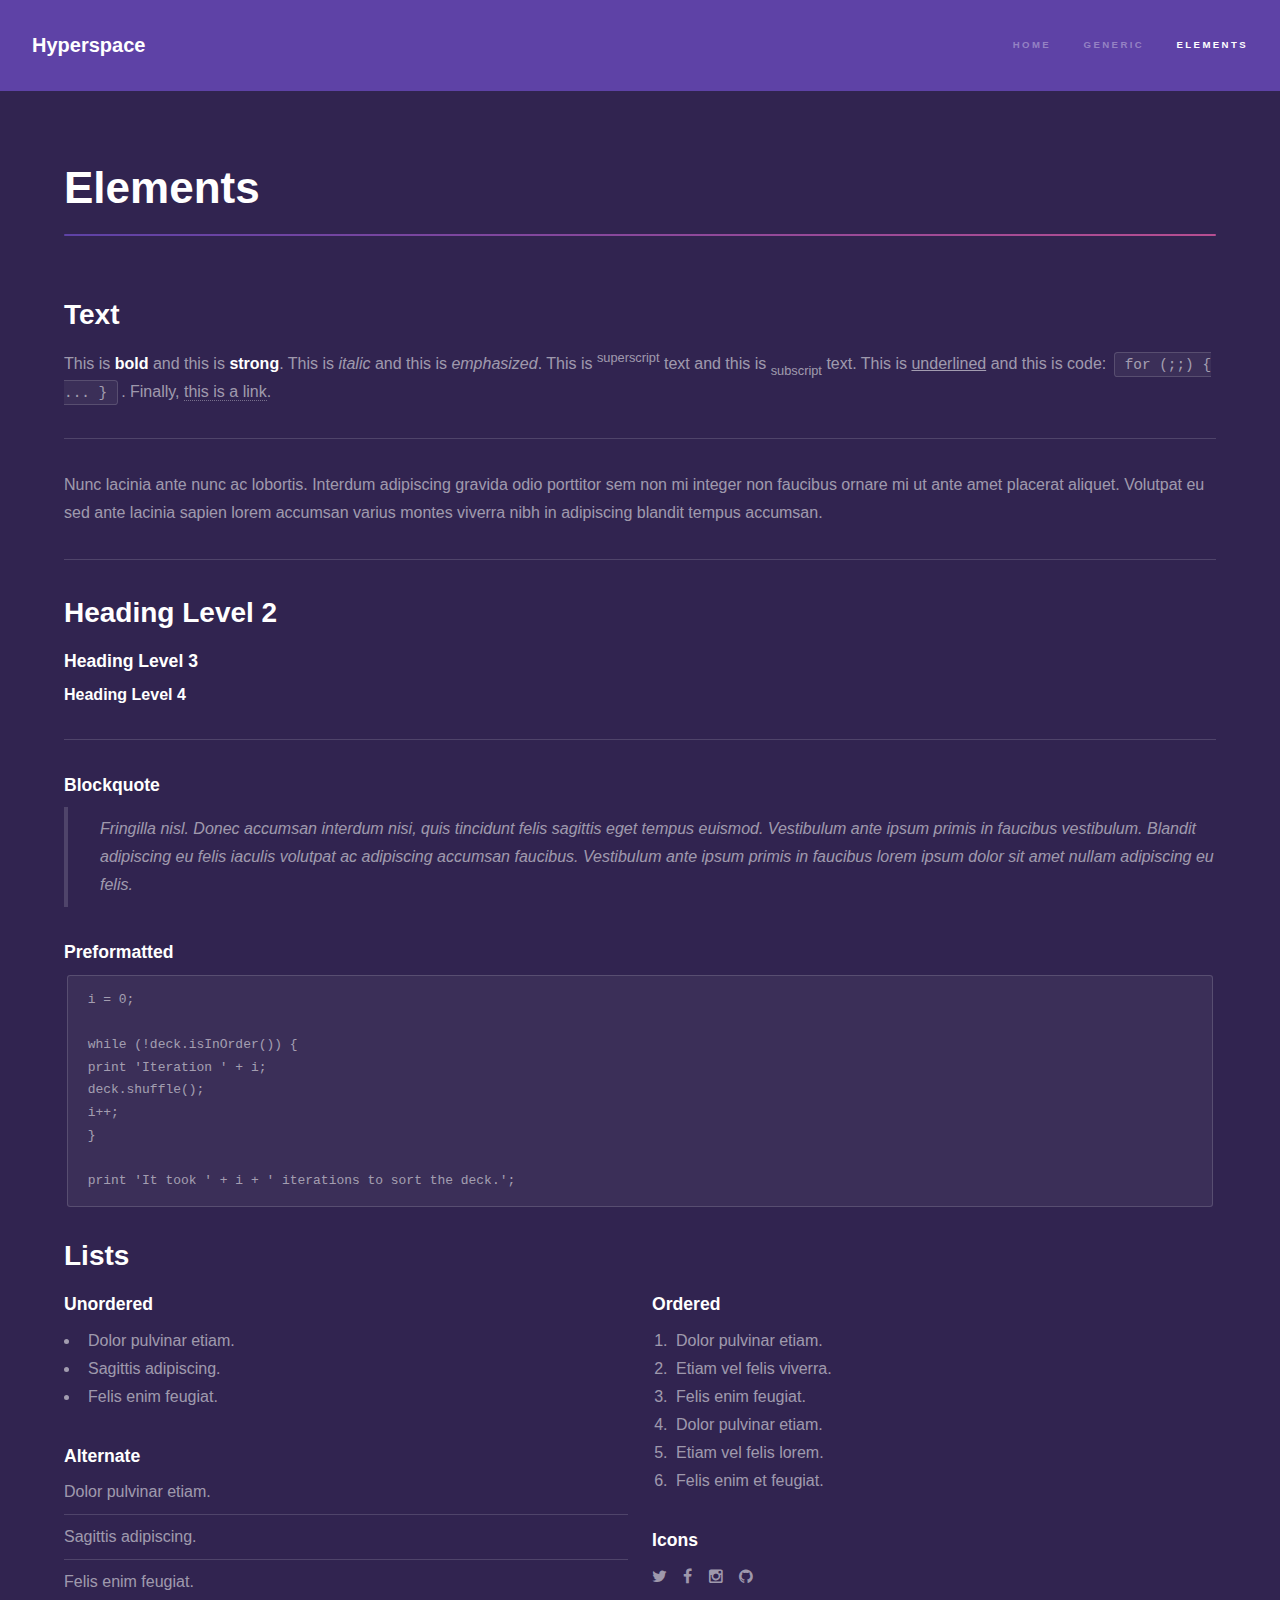
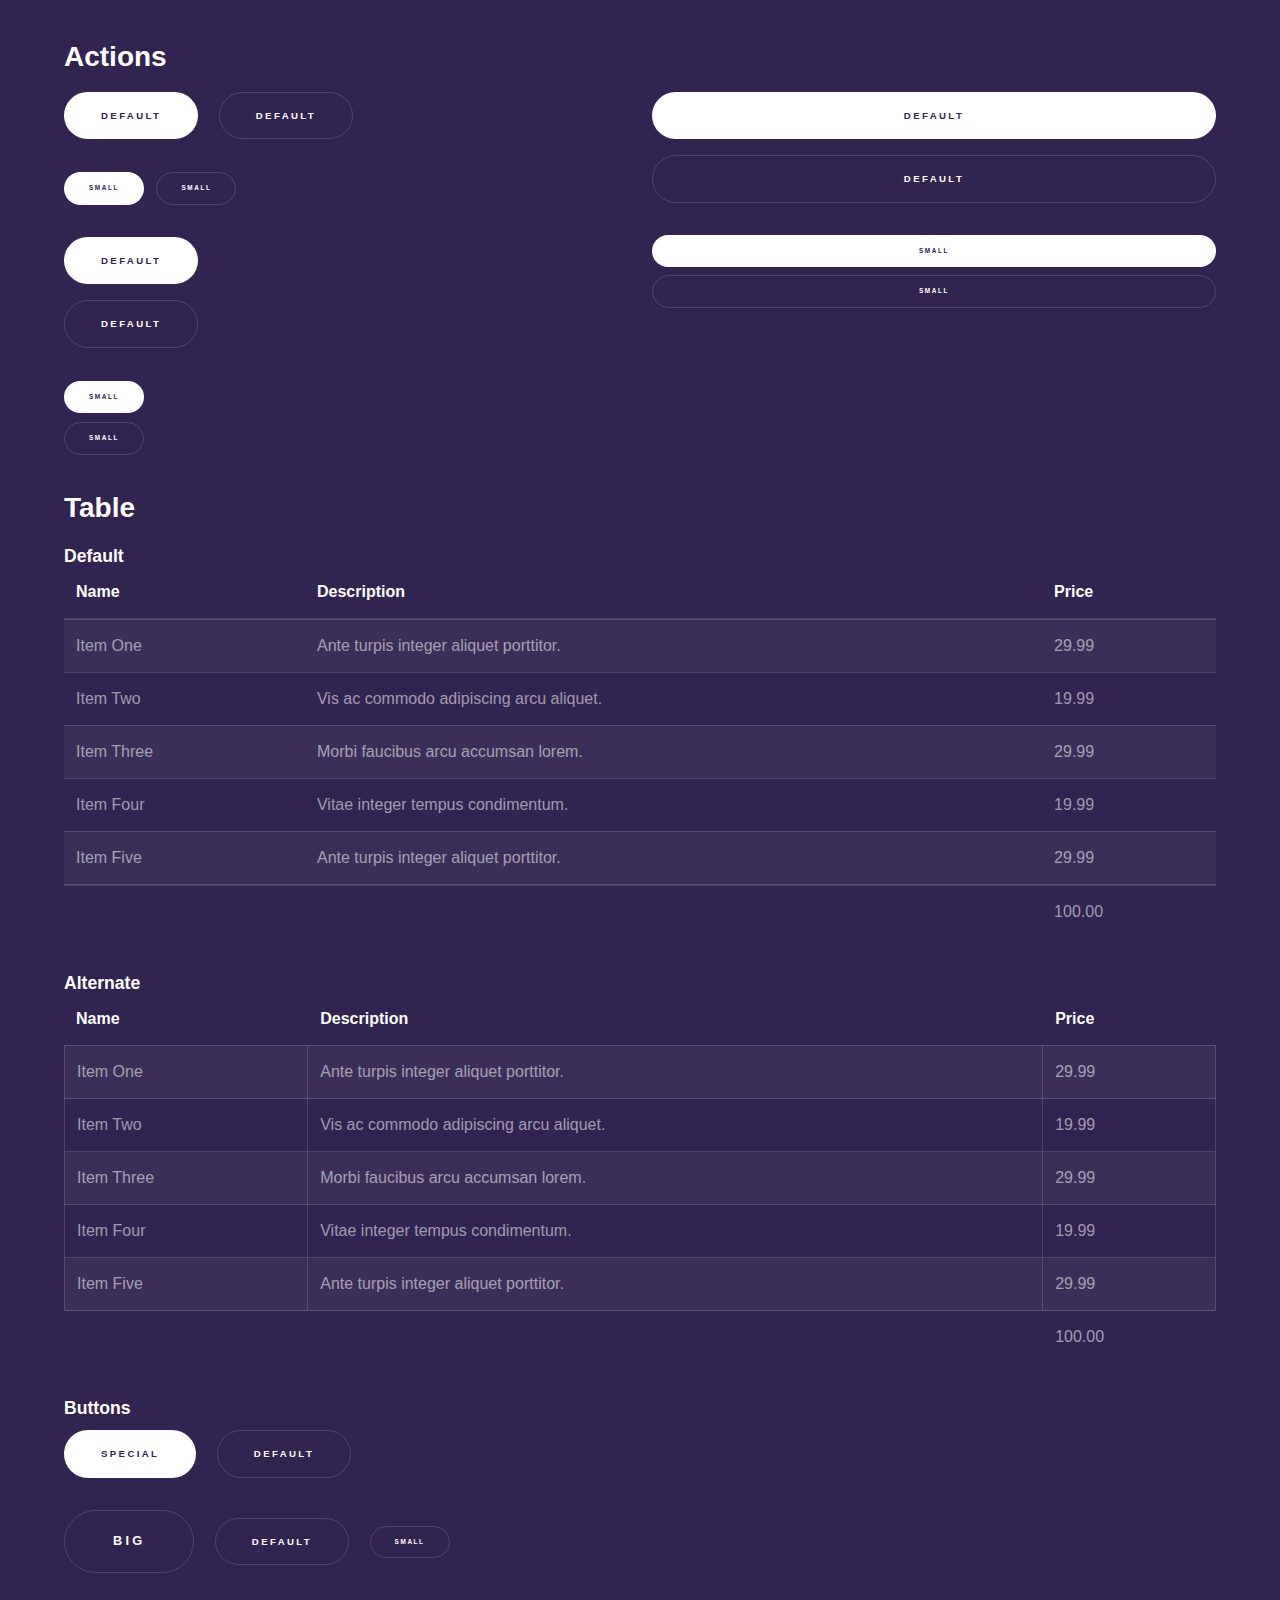
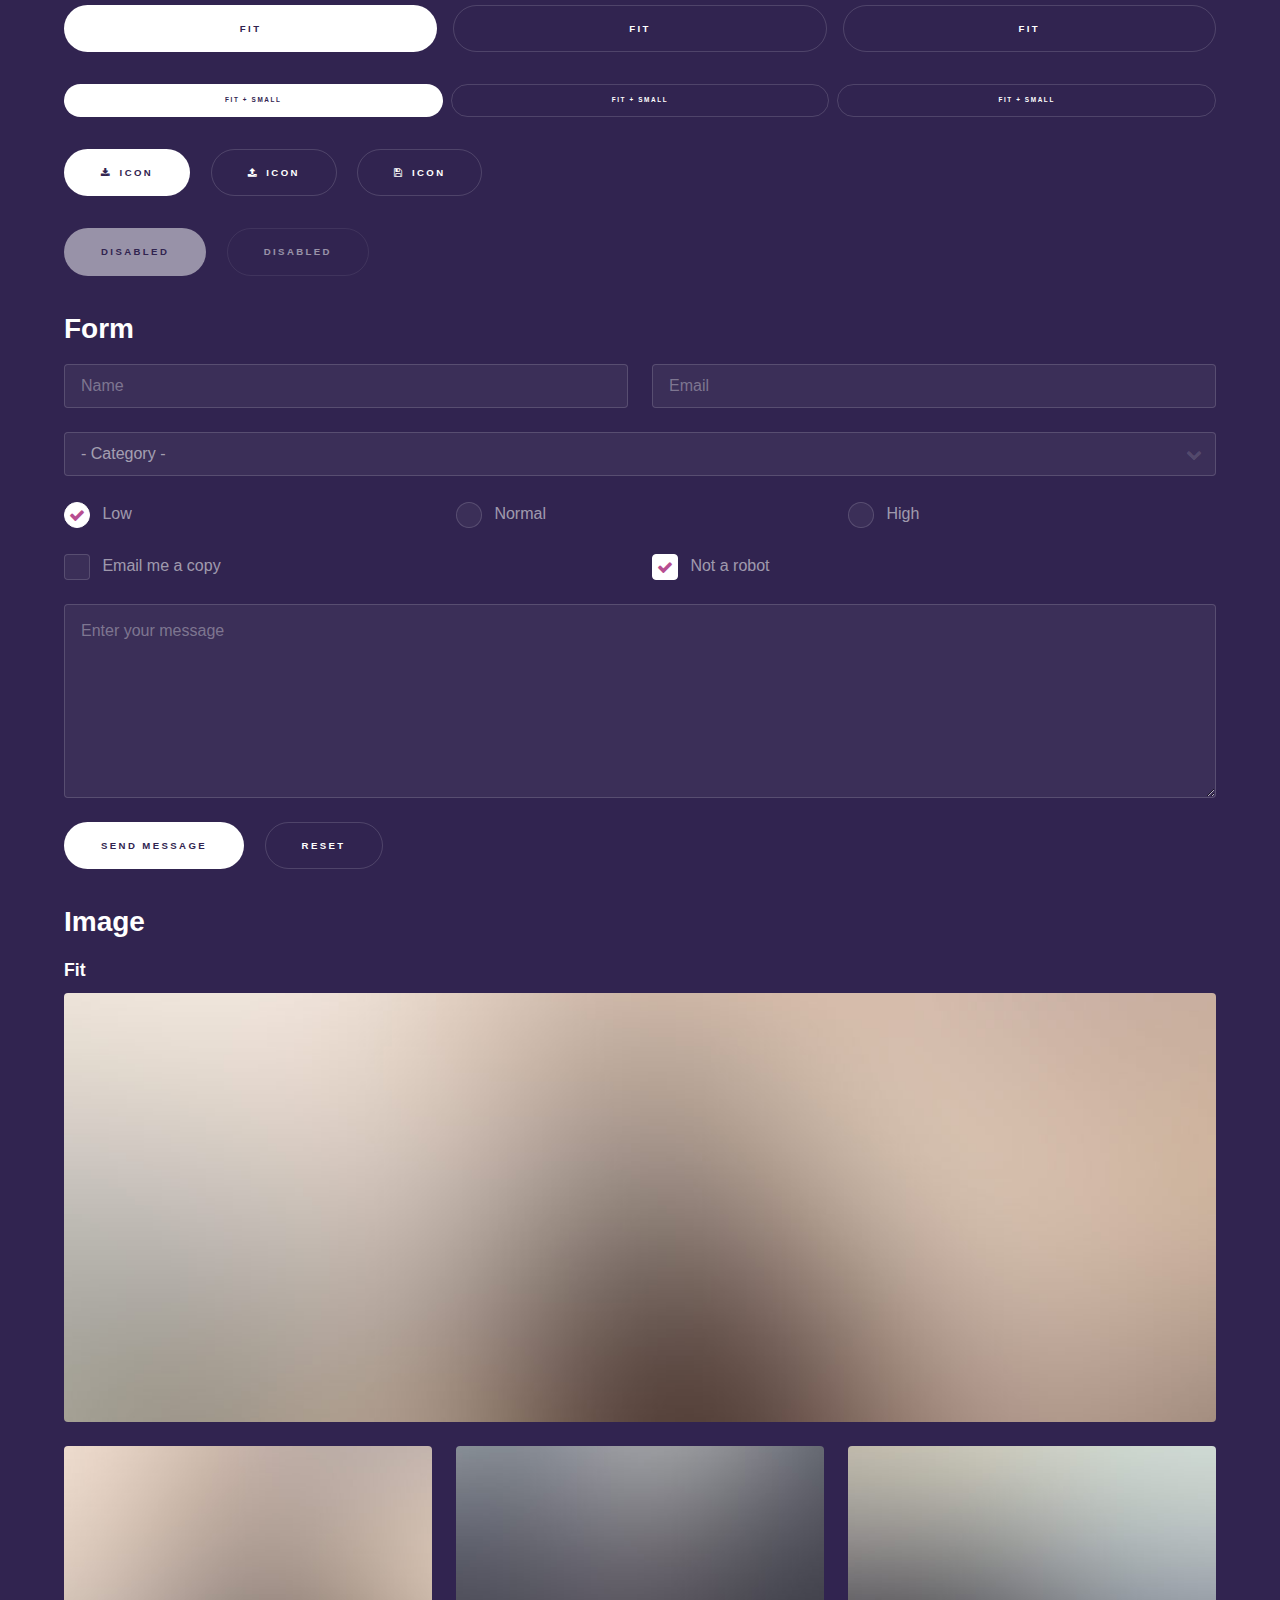
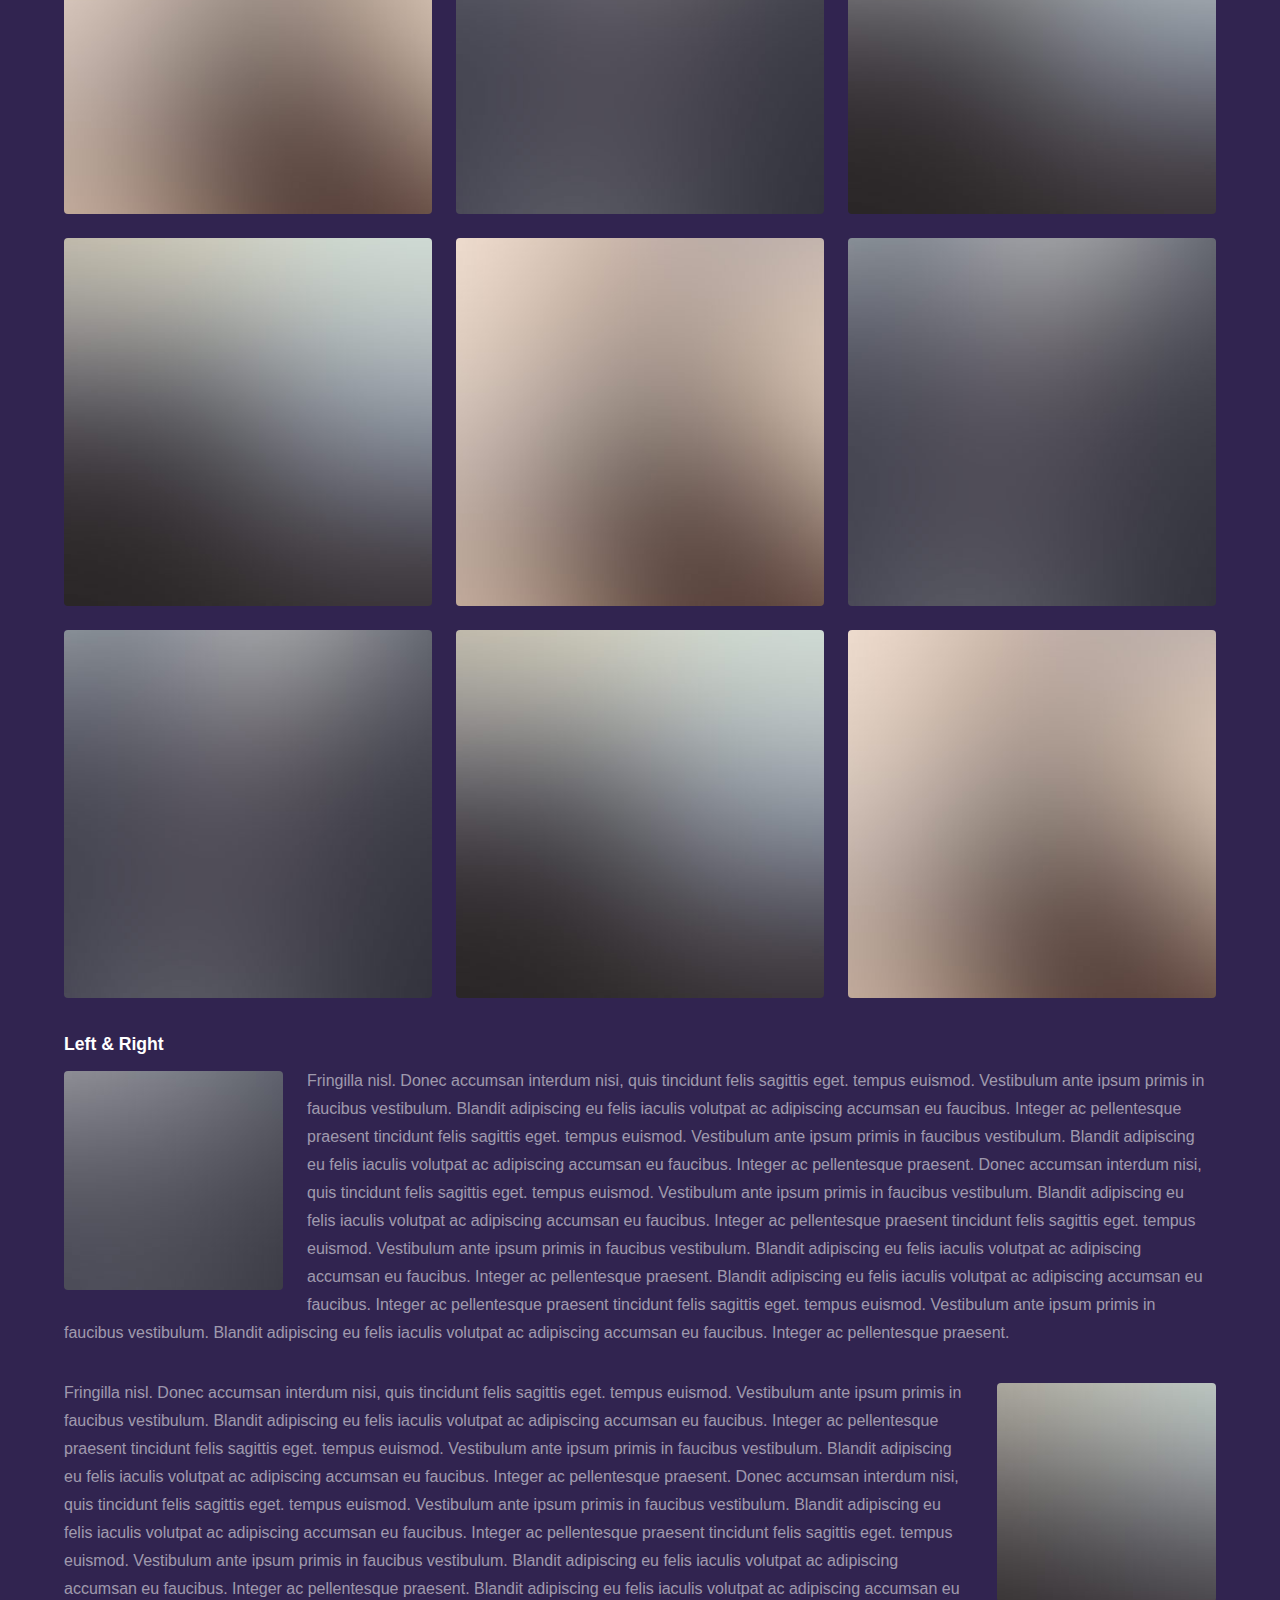
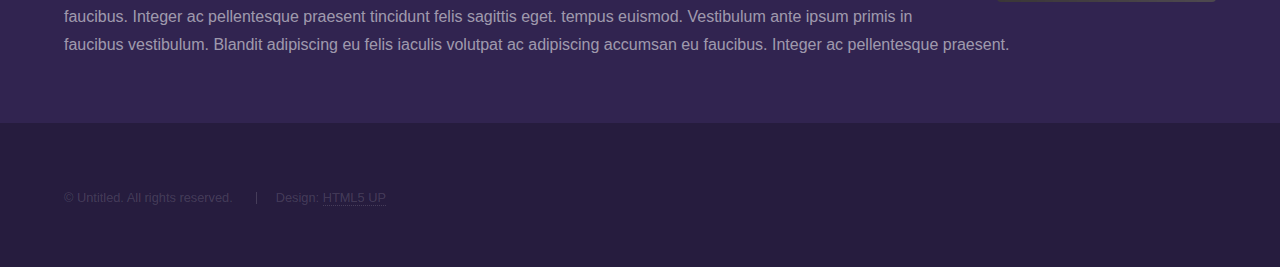
<file: PORTFOLIO-P/elements.html>
<!DOCTYPE HTML>
<html>

<head>
	<title>Curriculum Vitae</title>
	<meta charset="utf-8" />
	<meta name="viewport" content="width=device-width, initial-scale=1" />
	<!--[if lte IE 8]><script src="assets/js/ie/html5shiv.js"></script><![endif]-->
	<link rel="stylesheet" href="assets/css/main.css" />
	<!--[if lte IE 9]><link rel="stylesheet" href="assets/css/ie9.css" /><![endif]-->
	<!--[if lte IE 8]><link rel="stylesheet" href="assets/css/ie8.css" /><![endif]-->
</head>

<body>

	<!-- Header -->
	<header id="header">
		<a href="index.html" class="title">Hyperspace</a>
		<nav>
			<ul>
				<li><a href="index.html">Home</a></li>
				<li><a href="generic.html">Generic</a></li>
				<li><a href="elements.html" class="active">Elements</a></li>
			</ul>
		</nav>
	</header>

	<!-- Wrapper -->
	<div id="wrapper">

		<!-- Main -->
		<section id="main" class="wrapper">
			<div class="inner">
				<h1 class="major">Elements</h1>

				<!-- Text -->
				<section>
					<h2>Text</h2>
					<p>This is <b>bold</b> and this is <strong>strong</strong>. This is <i>italic</i> and this is
						<em>emphasized</em>.
						This is <sup>superscript</sup> text and this is <sub>subscript</sub> text.
						This is <u>underlined</u> and this is code: <code>for (;;) { ... }</code>. Finally, <a
							href="#">this is a link</a>.
					</p>
					<hr />
					<p>Nunc lacinia ante nunc ac lobortis. Interdum adipiscing gravida odio porttitor sem non mi integer
						non faucibus ornare mi ut ante amet placerat aliquet. Volutpat eu sed ante lacinia sapien lorem
						accumsan varius montes viverra nibh in adipiscing blandit tempus accumsan.</p>
					<hr />
					<h2>Heading Level 2</h2>
					<h3>Heading Level 3</h3>
					<h4>Heading Level 4</h4>
					<hr />
					<h3>Blockquote</h3>
					<blockquote>Fringilla nisl. Donec accumsan interdum nisi, quis tincidunt felis sagittis eget tempus
						euismod. Vestibulum ante ipsum primis in faucibus vestibulum. Blandit adipiscing eu felis
						iaculis volutpat ac adipiscing accumsan faucibus. Vestibulum ante ipsum primis in faucibus lorem
						ipsum dolor sit amet nullam adipiscing eu felis.</blockquote>
					<h3>Preformatted</h3>
					<pre><code>i = 0;

while (!deck.isInOrder()) {
print 'Iteration ' + i;
deck.shuffle();
i++;
}

print 'It took ' + i + ' iterations to sort the deck.';</code></pre>
				</section>

				<!-- Lists -->
				<section>
					<h2>Lists</h2>
					<div class="row">
						<div class="6u 12u$(medium)">
							<h3>Unordered</h3>
							<ul>
								<li>Dolor pulvinar etiam.</li>
								<li>Sagittis adipiscing.</li>
								<li>Felis enim feugiat.</li>
							</ul>
							<h3>Alternate</h3>
							<ul class="alt">
								<li>Dolor pulvinar etiam.</li>
								<li>Sagittis adipiscing.</li>
								<li>Felis enim feugiat.</li>
							</ul>
						</div>
						<div class="6u$ 12u$(medium)">
							<h3>Ordered</h3>
							<ol>
								<li>Dolor pulvinar etiam.</li>
								<li>Etiam vel felis viverra.</li>
								<li>Felis enim feugiat.</li>
								<li>Dolor pulvinar etiam.</li>
								<li>Etiam vel felis lorem.</li>
								<li>Felis enim et feugiat.</li>
							</ol>
							<h3>Icons</h3>
							<ul class="icons">
								<li><a href="#" class="icon fa-twitter"><span class="label">Twitter</span></a></li>
								<li><a href="#" class="icon fa-facebook"><span class="label">Facebook</span></a></li>
								<li><a href="#" class="icon fa-instagram"><span class="label">Instagram</span></a></li>
								<li><a href="#" class="icon fa-github"><span class="label">Github</span></a></li>
							</ul>
						</div>
					</div>
					<h2>Actions</h2>
					<div class="row">
						<div class="6u 12u$(medium)">
							<ul class="actions">
								<li><a href="#" class="button special">Default</a></li>
								<li><a href="#" class="button">Default</a></li>
							</ul>
							<ul class="actions small">
								<li><a href="#" class="button special small">Small</a></li>
								<li><a href="#" class="button small">Small</a></li>
							</ul>
							<ul class="actions vertical">
								<li><a href="#" class="button special">Default</a></li>
								<li><a href="#" class="button">Default</a></li>
							</ul>
							<ul class="actions vertical small">
								<li><a href="#" class="button special small">Small</a></li>
								<li><a href="#" class="button small">Small</a></li>
							</ul>
						</div>
						<div class="6u 12u$(medium)">
							<ul class="actions vertical">
								<li><a href="#" class="button special fit">Default</a></li>
								<li><a href="#" class="button fit">Default</a></li>
							</ul>
							<ul class="actions vertical small">
								<li><a href="#" class="button special small fit">Small</a></li>
								<li><a href="#" class="button small fit">Small</a></li>
							</ul>
						</div>
					</div>
				</section>

				<!-- Table -->
				<section>
					<h2>Table</h2>
					<h3>Default</h3>
					<div class="table-wrapper">
						<table>
							<thead>
								<tr>
									<th>Name</th>
									<th>Description</th>
									<th>Price</th>
								</tr>
							</thead>
							<tbody>
								<tr>
									<td>Item One</td>
									<td>Ante turpis integer aliquet porttitor.</td>
									<td>29.99</td>
								</tr>
								<tr>
									<td>Item Two</td>
									<td>Vis ac commodo adipiscing arcu aliquet.</td>
									<td>19.99</td>
								</tr>
								<tr>
									<td>Item Three</td>
									<td> Morbi faucibus arcu accumsan lorem.</td>
									<td>29.99</td>
								</tr>
								<tr>
									<td>Item Four</td>
									<td>Vitae integer tempus condimentum.</td>
									<td>19.99</td>
								</tr>
								<tr>
									<td>Item Five</td>
									<td>Ante turpis integer aliquet porttitor.</td>
									<td>29.99</td>
								</tr>
							</tbody>
							<tfoot>
								<tr>
									<td colspan="2"></td>
									<td>100.00</td>
								</tr>
							</tfoot>
						</table>
					</div>

					<h3>Alternate</h3>
					<div class="table-wrapper">
						<table class="alt">
							<thead>
								<tr>
									<th>Name</th>
									<th>Description</th>
									<th>Price</th>
								</tr>
							</thead>
							<tbody>
								<tr>
									<td>Item One</td>
									<td>Ante turpis integer aliquet porttitor.</td>
									<td>29.99</td>
								</tr>
								<tr>
									<td>Item Two</td>
									<td>Vis ac commodo adipiscing arcu aliquet.</td>
									<td>19.99</td>
								</tr>
								<tr>
									<td>Item Three</td>
									<td> Morbi faucibus arcu accumsan lorem.</td>
									<td>29.99</td>
								</tr>
								<tr>
									<td>Item Four</td>
									<td>Vitae integer tempus condimentum.</td>
									<td>19.99</td>
								</tr>
								<tr>
									<td>Item Five</td>
									<td>Ante turpis integer aliquet porttitor.</td>
									<td>29.99</td>
								</tr>
							</tbody>
							<tfoot>
								<tr>
									<td colspan="2"></td>
									<td>100.00</td>
								</tr>
							</tfoot>
						</table>
					</div>
				</section>

				<!-- Buttons -->
				<section>
					<h3>Buttons</h3>
					<ul class="actions">
						<li><a href="#" class="button special">Special</a></li>
						<li><a href="#" class="button">Default</a></li>
					</ul>
					<ul class="actions">
						<li><a href="#" class="button big">Big</a></li>
						<li><a href="#" class="button">Default</a></li>
						<li><a href="#" class="button small">Small</a></li>
					</ul>
					<ul class="actions fit">
						<li><a href="#" class="button special fit">Fit</a></li>
						<li><a href="#" class="button fit">Fit</a></li>
						<li><a href="#" class="button fit">Fit</a></li>
					</ul>
					<ul class="actions fit small">
						<li><a href="#" class="button special fit small">Fit + Small</a></li>
						<li><a href="#" class="button fit small">Fit + Small</a></li>
						<li><a href="#" class="button fit small">Fit + Small</a></li>
					</ul>
					<ul class="actions">
						<li><a href="#" class="button special icon fa-download">Icon</a></li>
						<li><a href="#" class="button icon fa-upload">Icon</a></li>
						<li><a href="#" class="button icon fa-save">Icon</a></li>
					</ul>
					<ul class="actions">
						<li><span class="button special disabled">Disabled</span></li>
						<li><span class="button disabled">Disabled</span></li>
					</ul>
				</section>

				<!-- Form -->
				<section>
					<h2>Form</h2>
					<form method="post" action="#">
						<div class="row uniform">
							<div class="6u 12u$(xsmall)">
								<input type="text" name="demo-name" id="demo-name" value="" placeholder="Name" />
							</div>
							<div class="6u$ 12u$(xsmall)">
								<input type="email" name="demo-email" id="demo-email" value="" placeholder="Email" />
							</div>
							<div class="12u$">
								<div class="select-wrapper">
									<select name="demo-category" id="demo-category">
										<option value="">- Category -</option>
										<option value="1">Manufacturing</option>
										<option value="1">Shipping</option>
										<option value="1">Administration</option>
										<option value="1">Human Resources</option>
									</select>
								</div>
							</div>
							<div class="4u 12u$(small)">
								<input type="radio" id="demo-priority-low" name="demo-priority" checked>
								<label for="demo-priority-low">Low</label>
							</div>
							<div class="4u 12u$(small)">
								<input type="radio" id="demo-priority-normal" name="demo-priority">
								<label for="demo-priority-normal">Normal</label>
							</div>
							<div class="4u$ 12u$(small)">
								<input type="radio" id="demo-priority-high" name="demo-priority">
								<label for="demo-priority-high">High</label>
							</div>
							<div class="6u 12u$(small)">
								<input type="checkbox" id="demo-copy" name="demo-copy">
								<label for="demo-copy">Email me a copy</label>
							</div>
							<div class="6u$ 12u$(small)">
								<input type="checkbox" id="demo-human" name="demo-human" checked>
								<label for="demo-human">Not a robot</label>
							</div>
							<div class="12u$">
								<textarea name="demo-message" id="demo-message" placeholder="Enter your message"
									rows="6"></textarea>
							</div>
							<div class="12u$">
								<ul class="actions">
									<li><input type="submit" value="Send Message" class="special" /></li>
									<li><input type="reset" value="Reset" /></li>
								</ul>
							</div>
						</div>
					</form>
				</section>

				<!-- Image -->
				<section>
					<h2>Image</h2>
					<h3>Fit</h3>
					<div class="box alt">
						<div class="row uniform">
							<div class="12u$"><span class="image fit"><img src="images/pic04.jpg" alt="" /></span></div>
							<div class="4u"><span class="image fit"><img src="images/pic01.jpg" alt="" /></span></div>
							<div class="4u"><span class="image fit"><img src="images/pic02.jpg" alt="" /></span></div>
							<div class="4u$"><span class="image fit"><img src="images/pic03.jpg" alt="" /></span></div>
							<div class="4u"><span class="image fit"><img src="images/pic03.jpg" alt="" /></span></div>
							<div class="4u"><span class="image fit"><img src="images/pic01.jpg" alt="" /></span></div>
							<div class="4u$"><span class="image fit"><img src="images/pic02.jpg" alt="" /></span></div>
							<div class="4u"><span class="image fit"><img src="images/pic02.jpg" alt="" /></span></div>
							<div class="4u"><span class="image fit"><img src="images/pic03.jpg" alt="" /></span></div>
							<div class="4u$"><span class="image fit"><img src="images/pic01.jpg" alt="" /></span></div>
						</div>
					</div>
					<h3>Left &amp; Right</h3>
					<p><span class="image left"><img src="images/pic05.jpg" alt="" /></span>Fringilla nisl. Donec
						accumsan interdum nisi, quis tincidunt felis sagittis eget. tempus euismod. Vestibulum ante
						ipsum primis in faucibus vestibulum. Blandit adipiscing eu felis iaculis volutpat ac adipiscing
						accumsan eu faucibus. Integer ac pellentesque praesent tincidunt felis sagittis eget. tempus
						euismod. Vestibulum ante ipsum primis in faucibus vestibulum. Blandit adipiscing eu felis
						iaculis volutpat ac adipiscing accumsan eu faucibus. Integer ac pellentesque praesent. Donec
						accumsan interdum nisi, quis tincidunt felis sagittis eget. tempus euismod. Vestibulum ante
						ipsum primis in faucibus vestibulum. Blandit adipiscing eu felis iaculis volutpat ac adipiscing
						accumsan eu faucibus. Integer ac pellentesque praesent tincidunt felis sagittis eget. tempus
						euismod. Vestibulum ante ipsum primis in faucibus vestibulum. Blandit adipiscing eu felis
						iaculis volutpat ac adipiscing accumsan eu faucibus. Integer ac pellentesque praesent. Blandit
						adipiscing eu felis iaculis volutpat ac adipiscing accumsan eu faucibus. Integer ac pellentesque
						praesent tincidunt felis sagittis eget. tempus euismod. Vestibulum ante ipsum primis in faucibus
						vestibulum. Blandit adipiscing eu felis iaculis volutpat ac adipiscing accumsan eu faucibus.
						Integer ac pellentesque praesent.</p>
					<p><span class="image right"><img src="images/pic06.jpg" alt="" /></span>Fringilla nisl. Donec
						accumsan interdum nisi, quis tincidunt felis sagittis eget. tempus euismod. Vestibulum ante
						ipsum primis in faucibus vestibulum. Blandit adipiscing eu felis iaculis volutpat ac adipiscing
						accumsan eu faucibus. Integer ac pellentesque praesent tincidunt felis sagittis eget. tempus
						euismod. Vestibulum ante ipsum primis in faucibus vestibulum. Blandit adipiscing eu felis
						iaculis volutpat ac adipiscing accumsan eu faucibus. Integer ac pellentesque praesent. Donec
						accumsan interdum nisi, quis tincidunt felis sagittis eget. tempus euismod. Vestibulum ante
						ipsum primis in faucibus vestibulum. Blandit adipiscing eu felis iaculis volutpat ac adipiscing
						accumsan eu faucibus. Integer ac pellentesque praesent tincidunt felis sagittis eget. tempus
						euismod. Vestibulum ante ipsum primis in faucibus vestibulum. Blandit adipiscing eu felis
						iaculis volutpat ac adipiscing accumsan eu faucibus. Integer ac pellentesque praesent. Blandit
						adipiscing eu felis iaculis volutpat ac adipiscing accumsan eu faucibus. Integer ac pellentesque
						praesent tincidunt felis sagittis eget. tempus euismod. Vestibulum ante ipsum primis in faucibus
						vestibulum. Blandit adipiscing eu felis iaculis volutpat ac adipiscing accumsan eu faucibus.
						Integer ac pellentesque praesent.</p>
				</section>

			</div>
		</section>

	</div>

	<!-- Footer -->
	<footer id="footer" class="wrapper alt">
		<div class="inner">
			<ul class="menu">
				<li>&copy; Untitled. All rights reserved.</li>
				<li>Design: <a href="http://html5up.net">HTML5 UP</a></li>
			</ul>
		</div>
	</footer>

	<!-- Scripts -->
	<script src="assets/js/jquery.min.js"></script>
	<script src="assets/js/jquery.scrollex.min.js"></script>
	<script src="assets/js/jquery.scrolly.min.js"></script>
	<script src="assets/js/skel.min.js"></script>
	<script src="assets/js/util.js"></script>
	<!--[if lte IE 8]><script src="assets/js/ie/respond.min.js"></script><![endif]-->
	<script src="assets/js/main.js"></script>

</body>

</html>
</file>
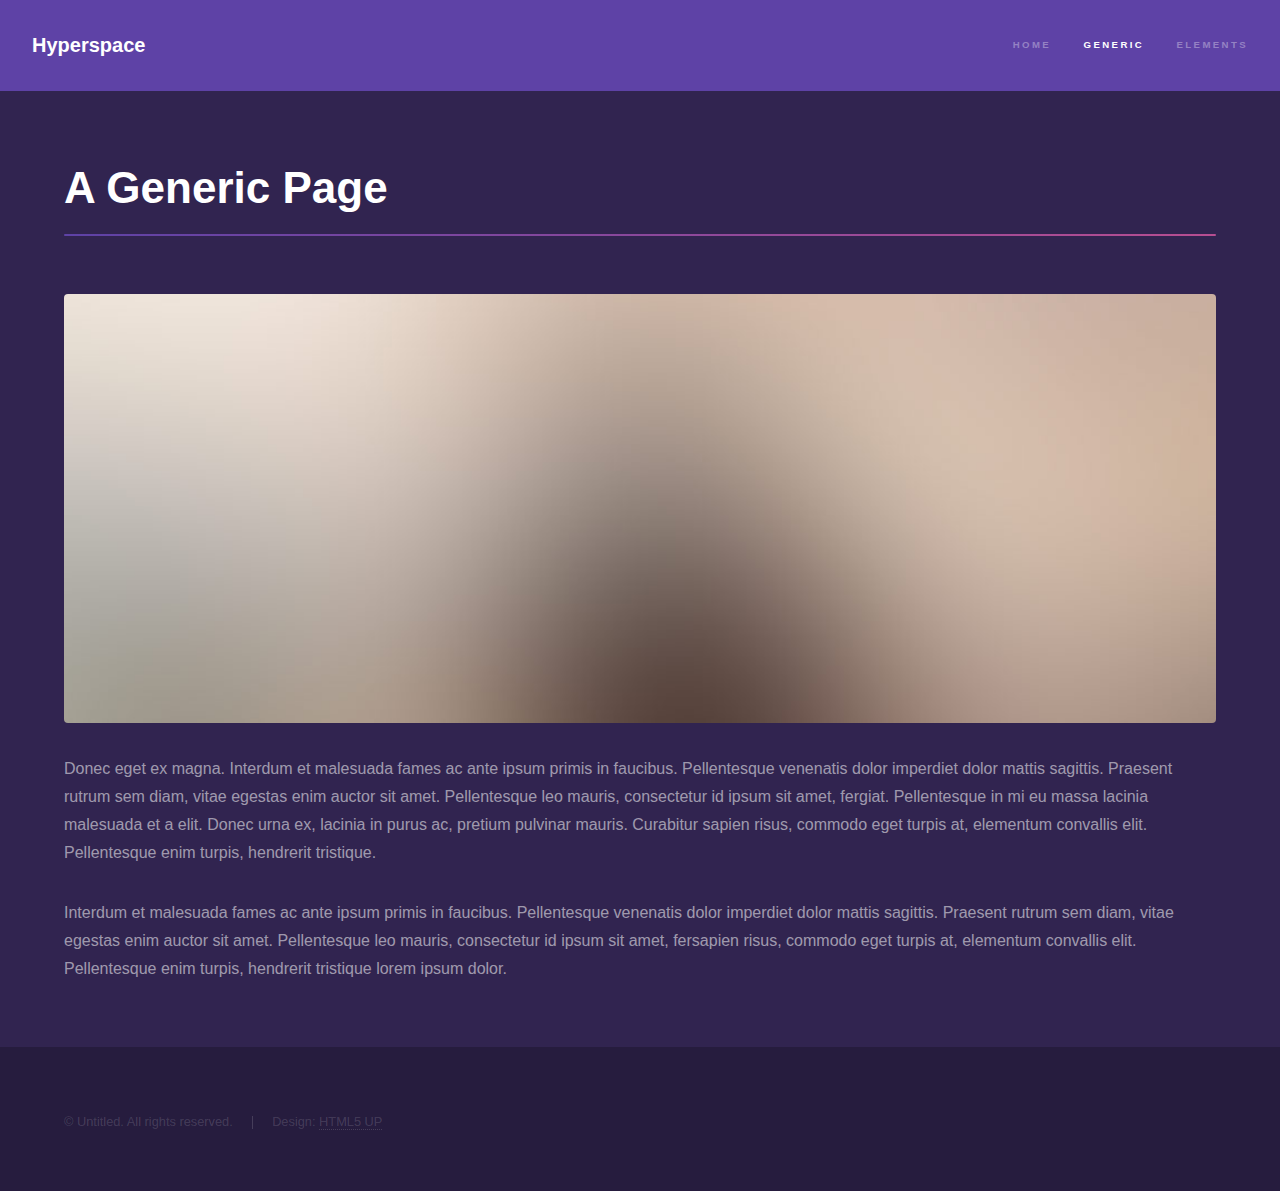
<file: PORTFOLIO-P/generic.html>
<!DOCTYPE HTML>
<!--
	Hyperspace by HTML5 UP
	html5up.net | @n33co
	Free for personal and commercial use under the CCA 3.0 license (html5up.net/license)
-->
<html>
	<head>
		<title>Generic - Hyperspace by HTML5 UP</title>
		<meta charset="utf-8" />
		<meta name="viewport" content="width=device-width, initial-scale=1" />
		<!--[if lte IE 8]><script src="assets/js/ie/html5shiv.js"></script><![endif]-->
		<link rel="stylesheet" href="assets/css/main.css" />
		<!--[if lte IE 9]><link rel="stylesheet" href="assets/css/ie9.css" /><![endif]-->
		<!--[if lte IE 8]><link rel="stylesheet" href="assets/css/ie8.css" /><![endif]-->
	</head>
	<body>

		<!-- Header -->
			<header id="header">
				<a href="index.html" class="title">Hyperspace</a>
				<nav>
					<ul>
						<li><a href="index.html">Home</a></li>
						<li><a href="generic.html" class="active">Generic</a></li>
						<li><a href="elements.html">Elements</a></li>
					</ul>
				</nav>
			</header>

		<!-- Wrapper -->
			<div id="wrapper">

				<!-- Main -->
					<section id="main" class="wrapper">
						<div class="inner">
							<h1 class="major">A Generic Page</h1>
							<span class="image fit"><img src="images/pic04.jpg" alt="" /></span>
							<p>Donec eget ex magna. Interdum et malesuada fames ac ante ipsum primis in faucibus. Pellentesque venenatis dolor imperdiet dolor mattis sagittis. Praesent rutrum sem diam, vitae egestas enim auctor sit amet. Pellentesque leo mauris, consectetur id ipsum sit amet, fergiat. Pellentesque in mi eu massa lacinia malesuada et a elit. Donec urna ex, lacinia in purus ac, pretium pulvinar mauris. Curabitur sapien risus, commodo eget turpis at, elementum convallis elit. Pellentesque enim turpis, hendrerit tristique.</p>
							<p>Interdum et malesuada fames ac ante ipsum primis in faucibus. Pellentesque venenatis dolor imperdiet dolor mattis sagittis. Praesent rutrum sem diam, vitae egestas enim auctor sit amet. Pellentesque leo mauris, consectetur id ipsum sit amet, fersapien risus, commodo eget turpis at, elementum convallis elit. Pellentesque enim turpis, hendrerit tristique lorem ipsum dolor.</p>
						</div>
					</section>

			</div>

		<!-- Footer -->
			<footer id="footer" class="wrapper alt">
				<div class="inner">
					<ul class="menu">
						<li>&copy; Untitled. All rights reserved.</li><li>Design: <a href="http://html5up.net">HTML5 UP</a></li>
					</ul>
				</div>
			</footer>

		<!-- Scripts -->
			<script src="assets/js/jquery.min.js"></script>
			<script src="assets/js/jquery.scrollex.min.js"></script>
			<script src="assets/js/jquery.scrolly.min.js"></script>
			<script src="assets/js/skel.min.js"></script>
			<script src="assets/js/util.js"></script>
			<!--[if lte IE 8]><script src="assets/js/ie/respond.min.js"></script><![endif]-->
			<script src="assets/js/main.js"></script>

	</body>
</html>
</file>
<file: PORTFOLIO-P/assets/css/ie9.css>
/*
	Hyperspace by HTML5 UP
	html5up.net | @n33co
	Free for personal and commercial use under the CCA 3.0 license (html5up.net/license)
*/

/* Type */

	h1.major:after {
		background: #b74e91;
	}

/* Wrapper */

	.wrapper.fullscreen {
		min-height: 0;
		padding-bottom: 6em;
		padding-top: 6em;
	}

		body.is-ie .wrapper.fullscreen {
			height: auto;
		}

/* Spotlights */

	.spotlights > section {
		padding-left: 20em;
		position: relative;
	}

		.spotlights > section > .image {
			height: 100%;
			left: 0;
			position: absolute;
			top: 0;
			width: 20em;
		}

		.spotlights > section > .content {
			width: 100%;
		}

/* Features */

	.features:after {
		clear: both;
		content: '';
		display: block;
	}

	.features section {
		float: left;
	}

/* Split */

	.split:after {
		clear: both;
		content: '';
		display: block;
	}

	.split > * {
		float: left;
	}

/* Sidebar */

	#sidebar nav a:after {
		background-color: #b74e91;
	}

/* Header */

	#header:after {
		clear: both;
		content: '';
		display: block;
	}

	#header > .title {
		float: left;
	}

	#header > nav {
		float: right;
	}
</file>
<file: PORTFOLIO-P/assets/css/ie8.css>
/*
	Hyperspace by HTML5 UP
	html5up.net | @n33co
	Free for personal and commercial use under the CCA 3.0 license (html5up.net/license)
*/

/* Type */

	body, input, select, textarea {
		color: #ffffff;
	}

/* Button */

	input[type="submit"],
	input[type="reset"],
	input[type="button"],
	button,
	.button {
		position: relative;
	}

		input[type="submit"]:after,
		input[type="reset"]:after,
		input[type="button"]:after,
		button:after,
		.button:after {
			display: none;
		}

/* Features */

	.features {
		border: solid 1px;
	}

/* Form */

	input[type="text"],
	input[type="password"],
	input[type="email"],
	input[type="tel"],
	select,
	textarea {
		background: transparent;
		border: solid 1px;
	}

/* Split */

	.split.style1 > :first-child {
		padding-right: 2em;
		width: 70%;
	}
</file>
<file: PORTFOLIO-P/assets/css/main.css>
@import url(font-awesome.min.css);

/*
	Hyperspace by HTML5 UP
	html5up.net | @n33co
	Free for personal and commercial use under the CCA 3.0 license (html5up.net/license)
*/

/* Reset */

	html, body, div, span, applet, object, iframe, h1, h2, h3, h4, h5, h6, p, blockquote, pre, a, abbr, acronym, address, big, cite, code, del, dfn, em, img, ins, kbd, q, s, samp, small, strike, strong, sub, sup, tt, var, b, u, i, center, dl, dt, dd, ol, ul, li, fieldset, form, label, legend, table, caption, tbody, tfoot, thead, tr, th, td, article, aside, canvas, details, embed, figure, figcaption, footer, header, hgroup, menu, nav, output, ruby, section, summary, time, mark, audio, video {
		margin: 0;
		padding: 0;
		border: 0;
		font-size: 100%;
		font: inherit;
		vertical-align: baseline;
	}

	article, aside, details, figcaption, figure, footer, header, hgroup, menu, nav, section {
		display: block;
	}

	body {
		line-height: 1;
	}

	ol, ul {
		list-style: none;
	}

	blockquote, q {
		quotes: none;
	}

	blockquote:before, blockquote:after, q:before, q:after {
		content: '';
		content: none;
	}

	table {
		border-collapse: collapse;
		border-spacing: 0;
	}

	body {
		-webkit-text-size-adjust: none;
	}

/* Box Model */

	*, *:before, *:after {
		-moz-box-sizing: border-box;
		-webkit-box-sizing: border-box;
		box-sizing: border-box;
	}

/* Grid */

	.row {
		border-bottom: solid 1px transparent;
		-moz-box-sizing: border-box;
		-webkit-box-sizing: border-box;
		box-sizing: border-box;
	}

	.row > * {
		float: left;
		-moz-box-sizing: border-box;
		-webkit-box-sizing: border-box;
		box-sizing: border-box;
	}

	.row:after, .row:before {
		content: '';
		display: block;
		clear: both;
		height: 0;
	}

	.row.uniform > * > :first-child {
		margin-top: 0;
	}

	.row.uniform > * > :last-child {
		margin-bottom: 0;
	}

	.row.\30 \25 > * {
		padding: 0 0 0 0em;
	}

	.row.\30 \25 {
		margin: 0 0 -1px 0em;
	}

	.row.uniform.\30 \25 > * {
		padding: 0em 0 0 0em;
	}

	.row.uniform.\30 \25 {
		margin: 0em 0 -1px 0em;
	}

	.row > * {
		padding: 0 0 0 1.5em;
	}

	.row {
		margin: 0 0 -1px -1.5em;
	}

	.row.uniform > * {
		padding: 1.5em 0 0 1.5em;
	}

	.row.uniform {
		margin: -1.5em 0 -1px -1.5em;
	}

	.row.\32 00\25 > * {
		padding: 0 0 0 3em;
	}

	.row.\32 00\25 {
		margin: 0 0 -1px -3em;
	}

	.row.uniform.\32 00\25 > * {
		padding: 3em 0 0 3em;
	}

	.row.uniform.\32 00\25 {
		margin: -3em 0 -1px -3em;
	}

	.row.\31 50\25 > * {
		padding: 0 0 0 2.25em;
	}

	.row.\31 50\25 {
		margin: 0 0 -1px -2.25em;
	}

	.row.uniform.\31 50\25 > * {
		padding: 2.25em 0 0 2.25em;
	}

	.row.uniform.\31 50\25 {
		margin: -2.25em 0 -1px -2.25em;
	}

	.row.\35 0\25 > * {
		padding: 0 0 0 0.75em;
	}

	.row.\35 0\25 {
		margin: 0 0 -1px -0.75em;
	}

	.row.uniform.\35 0\25 > * {
		padding: 0.75em 0 0 0.75em;
	}

	.row.uniform.\35 0\25 {
		margin: -0.75em 0 -1px -0.75em;
	}

	.row.\32 5\25 > * {
		padding: 0 0 0 0.375em;
	}

	.row.\32 5\25 {
		margin: 0 0 -1px -0.375em;
	}

	.row.uniform.\32 5\25 > * {
		padding: 0.375em 0 0 0.375em;
	}

	.row.uniform.\32 5\25 {
		margin: -0.375em 0 -1px -0.375em;
	}

	.\31 2u, .\31 2u\24 {
		width: 100%;
		clear: none;
		margin-left: 0;
	}

	.\31 1u, .\31 1u\24 {
		width: 91.6666666667%;
		clear: none;
		margin-left: 0;
	}

	.\31 0u, .\31 0u\24 {
		width: 83.3333333333%;
		clear: none;
		margin-left: 0;
	}

	.\39 u, .\39 u\24 {
		width: 75%;
		clear: none;
		margin-left: 0;
	}

	.\38 u, .\38 u\24 {
		width: 66.6666666667%;
		clear: none;
		margin-left: 0;
	}

	.\37 u, .\37 u\24 {
		width: 58.3333333333%;
		clear: none;
		margin-left: 0;
	}

	.\36 u, .\36 u\24 {
		width: 50%;
		clear: none;
		margin-left: 0;
	}

	.\35 u, .\35 u\24 {
		width: 41.6666666667%;
		clear: none;
		margin-left: 0;
	}

	.\34 u, .\34 u\24 {
		width: 33.3333333333%;
		clear: none;
		margin-left: 0;
	}

	.\33 u, .\33 u\24 {
		width: 25%;
		clear: none;
		margin-left: 0;
	}

	.\32 u, .\32 u\24 {
		width: 16.6666666667%;
		clear: none;
		margin-left: 0;
	}

	.\31 u, .\31 u\24 {
		width: 8.3333333333%;
		clear: none;
		margin-left: 0;
	}

	.\31 2u\24 + *,
	.\31 1u\24 + *,
	.\31 0u\24 + *,
	.\39 u\24 + *,
	.\38 u\24 + *,
	.\37 u\24 + *,
	.\36 u\24 + *,
	.\35 u\24 + *,
	.\34 u\24 + *,
	.\33 u\24 + *,
	.\32 u\24 + *,
	.\31 u\24 + * {
		clear: left;
	}

	.\-11u {
		margin-left: 91.66667%;
	}

	.\-10u {
		margin-left: 83.33333%;
	}

	.\-9u {
		margin-left: 75%;
	}

	.\-8u {
		margin-left: 66.66667%;
	}

	.\-7u {
		margin-left: 58.33333%;
	}

	.\-6u {
		margin-left: 50%;
	}

	.\-5u {
		margin-left: 41.66667%;
	}

	.\-4u {
		margin-left: 33.33333%;
	}

	.\-3u {
		margin-left: 25%;
	}

	.\-2u {
		margin-left: 16.66667%;
	}

	.\-1u {
		margin-left: 8.33333%;
	}

	@media screen and (max-width: 1680px) {

		.row > * {
			padding: 0 0 0 1.5em;
		}

		.row {
			margin: 0 0 -1px -1.5em;
		}

		.row.uniform > * {
			padding: 1.5em 0 0 1.5em;
		}

		.row.uniform {
			margin: -1.5em 0 -1px -1.5em;
		}

		.row.\32 00\25 > * {
			padding: 0 0 0 3em;
		}

		.row.\32 00\25 {
			margin: 0 0 -1px -3em;
		}

		.row.uniform.\32 00\25 > * {
			padding: 3em 0 0 3em;
		}

		.row.uniform.\32 00\25 {
			margin: -3em 0 -1px -3em;
		}

		.row.\31 50\25 > * {
			padding: 0 0 0 2.25em;
		}

		.row.\31 50\25 {
			margin: 0 0 -1px -2.25em;
		}

		.row.uniform.\31 50\25 > * {
			padding: 2.25em 0 0 2.25em;
		}

		.row.uniform.\31 50\25 {
			margin: -2.25em 0 -1px -2.25em;
		}

		.row.\35 0\25 > * {
			padding: 0 0 0 0.75em;
		}

		.row.\35 0\25 {
			margin: 0 0 -1px -0.75em;
		}

		.row.uniform.\35 0\25 > * {
			padding: 0.75em 0 0 0.75em;
		}

		.row.uniform.\35 0\25 {
			margin: -0.75em 0 -1px -0.75em;
		}

		.row.\32 5\25 > * {
			padding: 0 0 0 0.375em;
		}

		.row.\32 5\25 {
			margin: 0 0 -1px -0.375em;
		}

		.row.uniform.\32 5\25 > * {
			padding: 0.375em 0 0 0.375em;
		}

		.row.uniform.\32 5\25 {
			margin: -0.375em 0 -1px -0.375em;
		}

		.\31 2u\28xlarge\29, .\31 2u\24\28xlarge\29 {
			width: 100%;
			clear: none;
			margin-left: 0;
		}

		.\31 1u\28xlarge\29, .\31 1u\24\28xlarge\29 {
			width: 91.6666666667%;
			clear: none;
			margin-left: 0;
		}

		.\31 0u\28xlarge\29, .\31 0u\24\28xlarge\29 {
			width: 83.3333333333%;
			clear: none;
			margin-left: 0;
		}

		.\39 u\28xlarge\29, .\39 u\24\28xlarge\29 {
			width: 75%;
			clear: none;
			margin-left: 0;
		}

		.\38 u\28xlarge\29, .\38 u\24\28xlarge\29 {
			width: 66.6666666667%;
			clear: none;
			margin-left: 0;
		}

		.\37 u\28xlarge\29, .\37 u\24\28xlarge\29 {
			width: 58.3333333333%;
			clear: none;
			margin-left: 0;
		}

		.\36 u\28xlarge\29, .\36 u\24\28xlarge\29 {
			width: 50%;
			clear: none;
			margin-left: 0;
		}

		.\35 u\28xlarge\29, .\35 u\24\28xlarge\29 {
			width: 41.6666666667%;
			clear: none;
			margin-left: 0;
		}

		.\34 u\28xlarge\29, .\34 u\24\28xlarge\29 {
			width: 33.3333333333%;
			clear: none;
			margin-left: 0;
		}

		.\33 u\28xlarge\29, .\33 u\24\28xlarge\29 {
			width: 25%;
			clear: none;
			margin-left: 0;
		}

		.\32 u\28xlarge\29, .\32 u\24\28xlarge\29 {
			width: 16.6666666667%;
			clear: none;
			margin-left: 0;
		}

		.\31 u\28xlarge\29, .\31 u\24\28xlarge\29 {
			width: 8.3333333333%;
			clear: none;
			margin-left: 0;
		}

		.\31 2u\24\28xlarge\29 + *,
		.\31 1u\24\28xlarge\29 + *,
		.\31 0u\24\28xlarge\29 + *,
		.\39 u\24\28xlarge\29 + *,
		.\38 u\24\28xlarge\29 + *,
		.\37 u\24\28xlarge\29 + *,
		.\36 u\24\28xlarge\29 + *,
		.\35 u\24\28xlarge\29 + *,
		.\34 u\24\28xlarge\29 + *,
		.\33 u\24\28xlarge\29 + *,
		.\32 u\24\28xlarge\29 + *,
		.\31 u\24\28xlarge\29 + * {
			clear: left;
		}

		.\-11u\28xlarge\29 {
			margin-left: 91.66667%;
		}

		.\-10u\28xlarge\29 {
			margin-left: 83.33333%;
		}

		.\-9u\28xlarge\29 {
			margin-left: 75%;
		}

		.\-8u\28xlarge\29 {
			margin-left: 66.66667%;
		}

		.\-7u\28xlarge\29 {
			margin-left: 58.33333%;
		}

		.\-6u\28xlarge\29 {
			margin-left: 50%;
		}

		.\-5u\28xlarge\29 {
			margin-left: 41.66667%;
		}

		.\-4u\28xlarge\29 {
			margin-left: 33.33333%;
		}

		.\-3u\28xlarge\29 {
			margin-left: 25%;
		}

		.\-2u\28xlarge\29 {
			margin-left: 16.66667%;
		}

		.\-1u\28xlarge\29 {
			margin-left: 8.33333%;
		}

	}

	@media screen and (max-width: 1280px) {

		.row > * {
			padding: 0 0 0 1.5em;
		}

		.row {
			margin: 0 0 -1px -1.5em;
		}

		.row.uniform > * {
			padding: 1.5em 0 0 1.5em;
		}

		.row.uniform {
			margin: -1.5em 0 -1px -1.5em;
		}

		.row.\32 00\25 > * {
			padding: 0 0 0 3em;
		}

		.row.\32 00\25 {
			margin: 0 0 -1px -3em;
		}

		.row.uniform.\32 00\25 > * {
			padding: 3em 0 0 3em;
		}

		.row.uniform.\32 00\25 {
			margin: -3em 0 -1px -3em;
		}

		.row.\31 50\25 > * {
			padding: 0 0 0 2.25em;
		}

		.row.\31 50\25 {
			margin: 0 0 -1px -2.25em;
		}

		.row.uniform.\31 50\25 > * {
			padding: 2.25em 0 0 2.25em;
		}

		.row.uniform.\31 50\25 {
			margin: -2.25em 0 -1px -2.25em;
		}

		.row.\35 0\25 > * {
			padding: 0 0 0 0.75em;
		}

		.row.\35 0\25 {
			margin: 0 0 -1px -0.75em;
		}

		.row.uniform.\35 0\25 > * {
			padding: 0.75em 0 0 0.75em;
		}

		.row.uniform.\35 0\25 {
			margin: -0.75em 0 -1px -0.75em;
		}

		.row.\32 5\25 > * {
			padding: 0 0 0 0.375em;
		}

		.row.\32 5\25 {
			margin: 0 0 -1px -0.375em;
		}

		.row.uniform.\32 5\25 > * {
			padding: 0.375em 0 0 0.375em;
		}

		.row.uniform.\32 5\25 {
			margin: -0.375em 0 -1px -0.375em;
		}

		.\31 2u\28large\29, .\31 2u\24\28large\29 {
			width: 100%;
			clear: none;
			margin-left: 0;
		}

		.\31 1u\28large\29, .\31 1u\24\28large\29 {
			width: 91.6666666667%;
			clear: none;
			margin-left: 0;
		}

		.\31 0u\28large\29, .\31 0u\24\28large\29 {
			width: 83.3333333333%;
			clear: none;
			margin-left: 0;
		}

		.\39 u\28large\29, .\39 u\24\28large\29 {
			width: 75%;
			clear: none;
			margin-left: 0;
		}

		.\38 u\28large\29, .\38 u\24\28large\29 {
			width: 66.6666666667%;
			clear: none;
			margin-left: 0;
		}

		.\37 u\28large\29, .\37 u\24\28large\29 {
			width: 58.3333333333%;
			clear: none;
			margin-left: 0;
		}

		.\36 u\28large\29, .\36 u\24\28large\29 {
			width: 50%;
			clear: none;
			margin-left: 0;
		}

		.\35 u\28large\29, .\35 u\24\28large\29 {
			width: 41.6666666667%;
			clear: none;
			margin-left: 0;
		}

		.\34 u\28large\29, .\34 u\24\28large\29 {
			width: 33.3333333333%;
			clear: none;
			margin-left: 0;
		}

		.\33 u\28large\29, .\33 u\24\28large\29 {
			width: 25%;
			clear: none;
			margin-left: 0;
		}

		.\32 u\28large\29, .\32 u\24\28large\29 {
			width: 16.6666666667%;
			clear: none;
			margin-left: 0;
		}

		.\31 u\28large\29, .\31 u\24\28large\29 {
			width: 8.3333333333%;
			clear: none;
			margin-left: 0;
		}

		.\31 2u\24\28large\29 + *,
		.\31 1u\24\28large\29 + *,
		.\31 0u\24\28large\29 + *,
		.\39 u\24\28large\29 + *,
		.\38 u\24\28large\29 + *,
		.\37 u\24\28large\29 + *,
		.\36 u\24\28large\29 + *,
		.\35 u\24\28large\29 + *,
		.\34 u\24\28large\29 + *,
		.\33 u\24\28large\29 + *,
		.\32 u\24\28large\29 + *,
		.\31 u\24\28large\29 + * {
			clear: left;
		}

		.\-11u\28large\29 {
			margin-left: 91.66667%;
		}

		.\-10u\28large\29 {
			margin-left: 83.33333%;
		}

		.\-9u\28large\29 {
			margin-left: 75%;
		}

		.\-8u\28large\29 {
			margin-left: 66.66667%;
		}

		.\-7u\28large\29 {
			margin-left: 58.33333%;
		}

		.\-6u\28large\29 {
			margin-left: 50%;
		}

		.\-5u\28large\29 {
			margin-left: 41.66667%;
		}

		.\-4u\28large\29 {
			margin-left: 33.33333%;
		}

		.\-3u\28large\29 {
			margin-left: 25%;
		}

		.\-2u\28large\29 {
			margin-left: 16.66667%;
		}

		.\-1u\28large\29 {
			margin-left: 8.33333%;
		}

	}

	@media screen and (max-width: 980px) {

		.row > * {
			padding: 0 0 0 1.5em;
		}

		.row {
			margin: 0 0 -1px -1.5em;
		}

		.row.uniform > * {
			padding: 1.5em 0 0 1.5em;
		}

		.row.uniform {
			margin: -1.5em 0 -1px -1.5em;
		}

		.row.\32 00\25 > * {
			padding: 0 0 0 3em;
		}

		.row.\32 00\25 {
			margin: 0 0 -1px -3em;
		}

		.row.uniform.\32 00\25 > * {
			padding: 3em 0 0 3em;
		}

		.row.uniform.\32 00\25 {
			margin: -3em 0 -1px -3em;
		}

		.row.\31 50\25 > * {
			padding: 0 0 0 2.25em;
		}

		.row.\31 50\25 {
			margin: 0 0 -1px -2.25em;
		}

		.row.uniform.\31 50\25 > * {
			padding: 2.25em 0 0 2.25em;
		}

		.row.uniform.\31 50\25 {
			margin: -2.25em 0 -1px -2.25em;
		}

		.row.\35 0\25 > * {
			padding: 0 0 0 0.75em;
		}

		.row.\35 0\25 {
			margin: 0 0 -1px -0.75em;
		}

		.row.uniform.\35 0\25 > * {
			padding: 0.75em 0 0 0.75em;
		}

		.row.uniform.\35 0\25 {
			margin: -0.75em 0 -1px -0.75em;
		}

		.row.\32 5\25 > * {
			padding: 0 0 0 0.375em;
		}

		.row.\32 5\25 {
			margin: 0 0 -1px -0.375em;
		}

		.row.uniform.\32 5\25 > * {
			padding: 0.375em 0 0 0.375em;
		}

		.row.uniform.\32 5\25 {
			margin: -0.375em 0 -1px -0.375em;
		}

		.\31 2u\28medium\29, .\31 2u\24\28medium\29 {
			width: 100%;
			clear: none;
			margin-left: 0;
		}

		.\31 1u\28medium\29, .\31 1u\24\28medium\29 {
			width: 91.6666666667%;
			clear: none;
			margin-left: 0;
		}

		.\31 0u\28medium\29, .\31 0u\24\28medium\29 {
			width: 83.3333333333%;
			clear: none;
			margin-left: 0;
		}

		.\39 u\28medium\29, .\39 u\24\28medium\29 {
			width: 75%;
			clear: none;
			margin-left: 0;
		}

		.\38 u\28medium\29, .\38 u\24\28medium\29 {
			width: 66.6666666667%;
			clear: none;
			margin-left: 0;
		}

		.\37 u\28medium\29, .\37 u\24\28medium\29 {
			width: 58.3333333333%;
			clear: none;
			margin-left: 0;
		}

		.\36 u\28medium\29, .\36 u\24\28medium\29 {
			width: 50%;
			clear: none;
			margin-left: 0;
		}

		.\35 u\28medium\29, .\35 u\24\28medium\29 {
			width: 41.6666666667%;
			clear: none;
			margin-left: 0;
		}

		.\34 u\28medium\29, .\34 u\24\28medium\29 {
			width: 33.3333333333%;
			clear: none;
			margin-left: 0;
		}

		.\33 u\28medium\29, .\33 u\24\28medium\29 {
			width: 25%;
			clear: none;
			margin-left: 0;
		}

		.\32 u\28medium\29, .\32 u\24\28medium\29 {
			width: 16.6666666667%;
			clear: none;
			margin-left: 0;
		}

		.\31 u\28medium\29, .\31 u\24\28medium\29 {
			width: 8.3333333333%;
			clear: none;
			margin-left: 0;
		}

		.\31 2u\24\28medium\29 + *,
		.\31 1u\24\28medium\29 + *,
		.\31 0u\24\28medium\29 + *,
		.\39 u\24\28medium\29 + *,
		.\38 u\24\28medium\29 + *,
		.\37 u\24\28medium\29 + *,
		.\36 u\24\28medium\29 + *,
		.\35 u\24\28medium\29 + *,
		.\34 u\24\28medium\29 + *,
		.\33 u\24\28medium\29 + *,
		.\32 u\24\28medium\29 + *,
		.\31 u\24\28medium\29 + * {
			clear: left;
		}

		.\-11u\28medium\29 {
			margin-left: 91.66667%;
		}

		.\-10u\28medium\29 {
			margin-left: 83.33333%;
		}

		.\-9u\28medium\29 {
			margin-left: 75%;
		}

		.\-8u\28medium\29 {
			margin-left: 66.66667%;
		}

		.\-7u\28medium\29 {
			margin-left: 58.33333%;
		}

		.\-6u\28medium\29 {
			margin-left: 50%;
		}

		.\-5u\28medium\29 {
			margin-left: 41.66667%;
		}

		.\-4u\28medium\29 {
			margin-left: 33.33333%;
		}

		.\-3u\28medium\29 {
			margin-left: 25%;
		}

		.\-2u\28medium\29 {
			margin-left: 16.66667%;
		}

		.\-1u\28medium\29 {
			margin-left: 8.33333%;
		}

	}

	@media screen and (max-width: 736px) {

		.row > * {
			padding: 0 0 0 1.5em;
		}

		.row {
			margin: 0 0 -1px -1.5em;
		}

		.row.uniform > * {
			padding: 1.5em 0 0 1.5em;
		}

		.row.uniform {
			margin: -1.5em 0 -1px -1.5em;
		}

		.row.\32 00\25 > * {
			padding: 0 0 0 3em;
		}

		.row.\32 00\25 {
			margin: 0 0 -1px -3em;
		}

		.row.uniform.\32 00\25 > * {
			padding: 3em 0 0 3em;
		}

		.row.uniform.\32 00\25 {
			margin: -3em 0 -1px -3em;
		}

		.row.\31 50\25 > * {
			padding: 0 0 0 2.25em;
		}

		.row.\31 50\25 {
			margin: 0 0 -1px -2.25em;
		}

		.row.uniform.\31 50\25 > * {
			padding: 2.25em 0 0 2.25em;
		}

		.row.uniform.\31 50\25 {
			margin: -2.25em 0 -1px -2.25em;
		}

		.row.\35 0\25 > * {
			padding: 0 0 0 0.75em;
		}

		.row.\35 0\25 {
			margin: 0 0 -1px -0.75em;
		}

		.row.uniform.\35 0\25 > * {
			padding: 0.75em 0 0 0.75em;
		}

		.row.uniform.\35 0\25 {
			margin: -0.75em 0 -1px -0.75em;
		}

		.row.\32 5\25 > * {
			padding: 0 0 0 0.375em;
		}

		.row.\32 5\25 {
			margin: 0 0 -1px -0.375em;
		}

		.row.uniform.\32 5\25 > * {
			padding: 0.375em 0 0 0.375em;
		}

		.row.uniform.\32 5\25 {
			margin: -0.375em 0 -1px -0.375em;
		}

		.\31 2u\28small\29, .\31 2u\24\28small\29 {
			width: 100%;
			clear: none;
			margin-left: 0;
		}

		.\31 1u\28small\29, .\31 1u\24\28small\29 {
			width: 91.6666666667%;
			clear: none;
			margin-left: 0;
		}

		.\31 0u\28small\29, .\31 0u\24\28small\29 {
			width: 83.3333333333%;
			clear: none;
			margin-left: 0;
		}

		.\39 u\28small\29, .\39 u\24\28small\29 {
			width: 75%;
			clear: none;
			margin-left: 0;
		}

		.\38 u\28small\29, .\38 u\24\28small\29 {
			width: 66.6666666667%;
			clear: none;
			margin-left: 0;
		}

		.\37 u\28small\29, .\37 u\24\28small\29 {
			width: 58.3333333333%;
			clear: none;
			margin-left: 0;
		}

		.\36 u\28small\29, .\36 u\24\28small\29 {
			width: 50%;
			clear: none;
			margin-left: 0;
		}

		.\35 u\28small\29, .\35 u\24\28small\29 {
			width: 41.6666666667%;
			clear: none;
			margin-left: 0;
		}

		.\34 u\28small\29, .\34 u\24\28small\29 {
			width: 33.3333333333%;
			clear: none;
			margin-left: 0;
		}

		.\33 u\28small\29, .\33 u\24\28small\29 {
			width: 25%;
			clear: none;
			margin-left: 0;
		}

		.\32 u\28small\29, .\32 u\24\28small\29 {
			width: 16.6666666667%;
			clear: none;
			margin-left: 0;
		}

		.\31 u\28small\29, .\31 u\24\28small\29 {
			width: 8.3333333333%;
			clear: none;
			margin-left: 0;
		}

		.\31 2u\24\28small\29 + *,
		.\31 1u\24\28small\29 + *,
		.\31 0u\24\28small\29 + *,
		.\39 u\24\28small\29 + *,
		.\38 u\24\28small\29 + *,
		.\37 u\24\28small\29 + *,
		.\36 u\24\28small\29 + *,
		.\35 u\24\28small\29 + *,
		.\34 u\24\28small\29 + *,
		.\33 u\24\28small\29 + *,
		.\32 u\24\28small\29 + *,
		.\31 u\24\28small\29 + * {
			clear: left;
		}

		.\-11u\28small\29 {
			margin-left: 91.66667%;
		}

		.\-10u\28small\29 {
			margin-left: 83.33333%;
		}

		.\-9u\28small\29 {
			margin-left: 75%;
		}

		.\-8u\28small\29 {
			margin-left: 66.66667%;
		}

		.\-7u\28small\29 {
			margin-left: 58.33333%;
		}

		.\-6u\28small\29 {
			margin-left: 50%;
		}

		.\-5u\28small\29 {
			margin-left: 41.66667%;
		}

		.\-4u\28small\29 {
			margin-left: 33.33333%;
		}

		.\-3u\28small\29 {
			margin-left: 25%;
		}

		.\-2u\28small\29 {
			margin-left: 16.66667%;
		}

		.\-1u\28small\29 {
			margin-left: 8.33333%;
		}

	}

	@media screen and (max-width: 480px) {

		.row > * {
			padding: 0 0 0 1.5em;
		}

		.row {
			margin: 0 0 -1px -1.5em;
		}

		.row.uniform > * {
			padding: 1.5em 0 0 1.5em;
		}

		.row.uniform {
			margin: -1.5em 0 -1px -1.5em;
		}

		.row.\32 00\25 > * {
			padding: 0 0 0 3em;
		}

		.row.\32 00\25 {
			margin: 0 0 -1px -3em;
		}

		.row.uniform.\32 00\25 > * {
			padding: 3em 0 0 3em;
		}

		.row.uniform.\32 00\25 {
			margin: -3em 0 -1px -3em;
		}

		.row.\31 50\25 > * {
			padding: 0 0 0 2.25em;
		}

		.row.\31 50\25 {
			margin: 0 0 -1px -2.25em;
		}

		.row.uniform.\31 50\25 > * {
			padding: 2.25em 0 0 2.25em;
		}

		.row.uniform.\31 50\25 {
			margin: -2.25em 0 -1px -2.25em;
		}

		.row.\35 0\25 > * {
			padding: 0 0 0 0.75em;
		}

		.row.\35 0\25 {
			margin: 0 0 -1px -0.75em;
		}

		.row.uniform.\35 0\25 > * {
			padding: 0.75em 0 0 0.75em;
		}

		.row.uniform.\35 0\25 {
			margin: -0.75em 0 -1px -0.75em;
		}

		.row.\32 5\25 > * {
			padding: 0 0 0 0.375em;
		}

		.row.\32 5\25 {
			margin: 0 0 -1px -0.375em;
		}

		.row.uniform.\32 5\25 > * {
			padding: 0.375em 0 0 0.375em;
		}

		.row.uniform.\32 5\25 {
			margin: -0.375em 0 -1px -0.375em;
		}

		.\31 2u\28xsmall\29, .\31 2u\24\28xsmall\29 {
			width: 100%;
			clear: none;
			margin-left: 0;
		}

		.\31 1u\28xsmall\29, .\31 1u\24\28xsmall\29 {
			width: 91.6666666667%;
			clear: none;
			margin-left: 0;
		}

		.\31 0u\28xsmall\29, .\31 0u\24\28xsmall\29 {
			width: 83.3333333333%;
			clear: none;
			margin-left: 0;
		}

		.\39 u\28xsmall\29, .\39 u\24\28xsmall\29 {
			width: 75%;
			clear: none;
			margin-left: 0;
		}

		.\38 u\28xsmall\29, .\38 u\24\28xsmall\29 {
			width: 66.6666666667%;
			clear: none;
			margin-left: 0;
		}

		.\37 u\28xsmall\29, .\37 u\24\28xsmall\29 {
			width: 58.3333333333%;
			clear: none;
			margin-left: 0;
		}

		.\36 u\28xsmall\29, .\36 u\24\28xsmall\29 {
			width: 50%;
			clear: none;
			margin-left: 0;
		}

		.\35 u\28xsmall\29, .\35 u\24\28xsmall\29 {
			width: 41.6666666667%;
			clear: none;
			margin-left: 0;
		}

		.\34 u\28xsmall\29, .\34 u\24\28xsmall\29 {
			width: 33.3333333333%;
			clear: none;
			margin-left: 0;
		}

		.\33 u\28xsmall\29, .\33 u\24\28xsmall\29 {
			width: 25%;
			clear: none;
			margin-left: 0;
		}

		.\32 u\28xsmall\29, .\32 u\24\28xsmall\29 {
			width: 16.6666666667%;
			clear: none;
			margin-left: 0;
		}

		.\31 u\28xsmall\29, .\31 u\24\28xsmall\29 {
			width: 8.3333333333%;
			clear: none;
			margin-left: 0;
		}

		.\31 2u\24\28xsmall\29 + *,
		.\31 1u\24\28xsmall\29 + *,
		.\31 0u\24\28xsmall\29 + *,
		.\39 u\24\28xsmall\29 + *,
		.\38 u\24\28xsmall\29 + *,
		.\37 u\24\28xsmall\29 + *,
		.\36 u\24\28xsmall\29 + *,
		.\35 u\24\28xsmall\29 + *,
		.\34 u\24\28xsmall\29 + *,
		.\33 u\24\28xsmall\29 + *,
		.\32 u\24\28xsmall\29 + *,
		.\31 u\24\28xsmall\29 + * {
			clear: left;
		}

		.\-11u\28xsmall\29 {
			margin-left: 91.66667%;
		}

		.\-10u\28xsmall\29 {
			margin-left: 83.33333%;
		}

		.\-9u\28xsmall\29 {
			margin-left: 75%;
		}

		.\-8u\28xsmall\29 {
			margin-left: 66.66667%;
		}

		.\-7u\28xsmall\29 {
			margin-left: 58.33333%;
		}

		.\-6u\28xsmall\29 {
			margin-left: 50%;
		}

		.\-5u\28xsmall\29 {
			margin-left: 41.66667%;
		}

		.\-4u\28xsmall\29 {
			margin-left: 33.33333%;
		}

		.\-3u\28xsmall\29 {
			margin-left: 25%;
		}

		.\-2u\28xsmall\29 {
			margin-left: 16.66667%;
		}

		.\-1u\28xsmall\29 {
			margin-left: 8.33333%;
		}

	}

	@media screen and (max-width: 360px) {

		.row > * {
			padding: 0 0 0 1.5em;
		}

		.row {
			margin: 0 0 -1px -1.5em;
		}

		.row.uniform > * {
			padding: 1.5em 0 0 1.5em;
		}

		.row.uniform {
			margin: -1.5em 0 -1px -1.5em;
		}

		.row.\32 00\25 > * {
			padding: 0 0 0 3em;
		}

		.row.\32 00\25 {
			margin: 0 0 -1px -3em;
		}

		.row.uniform.\32 00\25 > * {
			padding: 3em 0 0 3em;
		}

		.row.uniform.\32 00\25 {
			margin: -3em 0 -1px -3em;
		}

		.row.\31 50\25 > * {
			padding: 0 0 0 2.25em;
		}

		.row.\31 50\25 {
			margin: 0 0 -1px -2.25em;
		}

		.row.uniform.\31 50\25 > * {
			padding: 2.25em 0 0 2.25em;
		}

		.row.uniform.\31 50\25 {
			margin: -2.25em 0 -1px -2.25em;
		}

		.row.\35 0\25 > * {
			padding: 0 0 0 0.75em;
		}

		.row.\35 0\25 {
			margin: 0 0 -1px -0.75em;
		}

		.row.uniform.\35 0\25 > * {
			padding: 0.75em 0 0 0.75em;
		}

		.row.uniform.\35 0\25 {
			margin: -0.75em 0 -1px -0.75em;
		}

		.row.\32 5\25 > * {
			padding: 0 0 0 0.375em;
		}

		.row.\32 5\25 {
			margin: 0 0 -1px -0.375em;
		}

		.row.uniform.\32 5\25 > * {
			padding: 0.375em 0 0 0.375em;
		}

		.row.uniform.\32 5\25 {
			margin: -0.375em 0 -1px -0.375em;
		}

		.\31 2u\28xxsmall\29, .\31 2u\24\28xxsmall\29 {
			width: 100%;
			clear: none;
			margin-left: 0;
		}

		.\31 1u\28xxsmall\29, .\31 1u\24\28xxsmall\29 {
			width: 91.6666666667%;
			clear: none;
			margin-left: 0;
		}

		.\31 0u\28xxsmall\29, .\31 0u\24\28xxsmall\29 {
			width: 83.3333333333%;
			clear: none;
			margin-left: 0;
		}

		.\39 u\28xxsmall\29, .\39 u\24\28xxsmall\29 {
			width: 75%;
			clear: none;
			margin-left: 0;
		}

		.\38 u\28xxsmall\29, .\38 u\24\28xxsmall\29 {
			width: 66.6666666667%;
			clear: none;
			margin-left: 0;
		}

		.\37 u\28xxsmall\29, .\37 u\24\28xxsmall\29 {
			width: 58.3333333333%;
			clear: none;
			margin-left: 0;
		}

		.\36 u\28xxsmall\29, .\36 u\24\28xxsmall\29 {
			width: 50%;
			clear: none;
			margin-left: 0;
		}

		.\35 u\28xxsmall\29, .\35 u\24\28xxsmall\29 {
			width: 41.6666666667%;
			clear: none;
			margin-left: 0;
		}

		.\34 u\28xxsmall\29, .\34 u\24\28xxsmall\29 {
			width: 33.3333333333%;
			clear: none;
			margin-left: 0;
		}

		.\33 u\28xxsmall\29, .\33 u\24\28xxsmall\29 {
			width: 25%;
			clear: none;
			margin-left: 0;
		}

		.\32 u\28xxsmall\29, .\32 u\24\28xxsmall\29 {
			width: 16.6666666667%;
			clear: none;
			margin-left: 0;
		}

		.\31 u\28xxsmall\29, .\31 u\24\28xxsmall\29 {
			width: 8.3333333333%;
			clear: none;
			margin-left: 0;
		}

		.\31 2u\24\28xxsmall\29 + *,
		.\31 1u\24\28xxsmall\29 + *,
		.\31 0u\24\28xxsmall\29 + *,
		.\39 u\24\28xxsmall\29 + *,
		.\38 u\24\28xxsmall\29 + *,
		.\37 u\24\28xxsmall\29 + *,
		.\36 u\24\28xxsmall\29 + *,
		.\35 u\24\28xxsmall\29 + *,
		.\34 u\24\28xxsmall\29 + *,
		.\33 u\24\28xxsmall\29 + *,
		.\32 u\24\28xxsmall\29 + *,
		.\31 u\24\28xxsmall\29 + * {
			clear: left;
		}

		.\-11u\28xxsmall\29 {
			margin-left: 91.66667%;
		}

		.\-10u\28xxsmall\29 {
			margin-left: 83.33333%;
		}

		.\-9u\28xxsmall\29 {
			margin-left: 75%;
		}

		.\-8u\28xxsmall\29 {
			margin-left: 66.66667%;
		}

		.\-7u\28xxsmall\29 {
			margin-left: 58.33333%;
		}

		.\-6u\28xxsmall\29 {
			margin-left: 50%;
		}

		.\-5u\28xxsmall\29 {
			margin-left: 41.66667%;
		}

		.\-4u\28xxsmall\29 {
			margin-left: 33.33333%;
		}

		.\-3u\28xxsmall\29 {
			margin-left: 25%;
		}

		.\-2u\28xxsmall\29 {
			margin-left: 16.66667%;
		}

		.\-1u\28xxsmall\29 {
			margin-left: 8.33333%;
		}

	}

/* Basic */

	@-ms-viewport {
		width: device-width;
	}

	body {
		-ms-overflow-style: scrollbar;
	}

	@media screen and (max-width: 480px) {
		

		html, body {
			min-width: 320px;
		}

	}

	body {
		background: #312450;
	}

		body.is-loading *, body.is-loading *:before, body.is-loading *:after {
			-moz-animation: none !important;
			-webkit-animation: none !important;
			-ms-animation: none !important;
			animation: none !important;
			-moz-transition: none !important;
			-webkit-transition: none !important;
			-ms-transition: none !important;
			transition: none !important;
		}

/* Type */

	body, input, select, textarea {
		color: rgba(255, 255, 255, 0.55);
		font-family: Arial, Helvetica, sans-serif;
		font-size: 16.5pt;
		font-weight: normal;
		line-height: 1.75;
	}

		@media screen and (max-width: 1680px) {

			body, input, select, textarea {
				font-size: 13pt;
			}

		}

		@media screen and (max-width: 1280px) {

			body, input, select, textarea {
				font-size: 12pt;
			}

		}

		@media screen and (max-width: 360px) {
			

			body, input, select, textarea {
				font-size: 11pt;
			}

		}

	a {
		-moz-transition: color 0.2s ease, border-bottom-color 0.2s ease;
		-webkit-transition: color 0.2s ease, border-bottom-color 0.2s ease;
		-ms-transition: color 0.2s ease, border-bottom-color 0.2s ease;
		transition: color 0.2s ease, border-bottom-color 0.2s ease;
		border-bottom: dotted 1px rgba(255, 255, 255, 0.35);
		color: inherit;
		text-decoration: none;
	}

		a:hover {
			border-bottom-color: transparent;
			color: #ffffff;
		}

	strong, b {
		color: #ffffff;
		font-weight: bold;
	}

	em, i {
		font-style: italic;
	}

	p {
		margin: 0 0 2em 0;
	}

	h1, h2, h3, h4, h5, h6 {
		color: #ffffff;
		font-weight: bold;
		line-height: 1.5;
		margin: 0 0 0.5em 0;
	}

		h1 a, h2 a, h3 a, h4 a, h5 a, h6 a {
			color: inherit;
			text-decoration: none;
		}

	h1 {
		font-size: 2.75em;
	}

		h1.major {
			margin: 0 0 1.3em 0;
			position: relative;
			padding-bottom: 0.35em;
		}

			h1.major:after {
				background-image: -moz-linear-gradient(to right, #5e42a6, #b74e91);
				background-image: -webkit-linear-gradient(to right, #5e42a6, #b74e91);
				background-image: -ms-linear-gradient(to right, #5e42a6, #b74e91);
				background-image: linear-gradient(to right, #5e42a6, #b74e91);
				-moz-transition: max-width 0.2s ease;
				-webkit-transition: max-width 0.2s ease;
				-ms-transition: max-width 0.2s ease;
				transition: max-width 0.2s ease;
				border-radius: 0.2em;
				bottom: 0;
				content: '';
				height: 0.05em;
				position: absolute;
				right: 0;
				width: 100%;
			}

	h2 {
		font-size: 1.75em;
	}

	h3 {
		font-size: 1.1em;
	}

	h4 {
		font-size: 1em;
	}

	h5 {
		font-size: 0.8em;
	}

	h6 {
		font-size: 0.6em;
	}

	@media screen and (max-width: 736px) {

		h1 {
			font-size: 2em;
		}

		h2 {
			font-size: 1.25em;
		}

		h3 {
			font-size: 1em;
		}

		h4 {
			font-size: 0.8em;
		}

		h5 {
			font-size: 0.6em;
		}

		h6 {
			font-size: 0.6em;
		}

	}

	sub {
		font-size: 0.8em;
		position: relative;
		top: 0.5em;
	}

	sup {
		font-size: 0.8em;
		position: relative;
		top: -0.5em;
	}

	blockquote {
		border-left: solid 4px rgba(255, 255, 255, 0.15);
		font-style: italic;
		margin: 0 0 2em 0;
		padding: 0.5em 0 0.5em 2em;
	}

	code {
		background: rgba(255, 255, 255, 0.05);
		border-radius: 0.25em;
		border: solid 1px rgba(255, 255, 255, 0.15);
		font-family: "Courier New", monospace;
		font-size: 0.9em;
		margin: 0 0.25em;
		padding: 0.25em 0.65em;
	}

	pre {
		-webkit-overflow-scrolling: touch;
		font-family: "Courier New", monospace;
		font-size: 0.9em;
		margin: 0 0 2em 0;
	}

		pre code {
			display: block;
			line-height: 1.75em;
			padding: 1em 1.5em;
			overflow-x: auto;
		}

	hr {
		border: 0;
		border-bottom: solid 1px rgba(255, 255, 255, 0.15);
		margin: 2em 0;
	}

		hr.major {
			margin: 3em 0;
		}

	.align-left {
		text-align: left;
	}

	.align-center {
		text-align: center;
	}

	.align-right {
		text-align: right;
	}

/* Box */

	.box {
		border-radius: 0.25em;
		border: solid 1px rgba(255, 255, 255, 0.15);
		margin-bottom: 2em;
		padding: 1.5em;
	}

		.box > :last-child,
		.box > :last-child > :last-child,
		.box > :last-child > :last-child > :last-child {
			margin-bottom: 0;
		}

		.box.alt {
			border: 0;
			border-radius: 0;
			padding: 0;
		}

/* Button */

	input[type="submit"],
	input[type="reset"],
	input[type="button"],
	button,
	.button {
		-moz-appearance: none;
		-webkit-appearance: none;
		-ms-appearance: none;
		appearance: none;
		-moz-transition: border-color 0.2s ease;
		-webkit-transition: border-color 0.2s ease;
		-ms-transition: border-color 0.2s ease;
		transition: border-color 0.2s ease;
		background-color: transparent;
		border: solid 1px !important;
		border-color: rgba(255, 255, 255, 0.15) !important;
		border-radius: 3em;
		color: #ffffff !important;
		cursor: pointer;
		display: inline-block;
		font-size: 0.6em;
		font-weight: bold;
		height: calc(4.75em + 2px);
		letter-spacing: 0.25em;
		line-height: 4.75em;
		outline: 0;
		padding: 0 3.75em;
		position: relative;
		text-align: center;
		text-decoration: none;
		text-transform: uppercase;
		white-space: nowrap;
	}

		input[type="submit"]:after,
		input[type="reset"]:after,
		input[type="button"]:after,
		button:after,
		.button:after {
			-moz-transform: scale(0.25);
			-webkit-transform: scale(0.25);
			-ms-transform: scale(0.25);
			transform: scale(0.25);
			-moz-pointer-events: none;
			-webkit-pointer-events: none;
			-ms-pointer-events: none;
			pointer-events: none;
			-moz-transition: opacity 0.2s ease, -moz-transform 0.2s ease;
			-webkit-transition: opacity 0.2s ease, -webkit-transform 0.2s ease;
			-ms-transition: opacity 0.2s ease, -ms-transform 0.2s ease;
			transition: opacity 0.2s ease, transform 0.2s ease;
			background: #ffffff;
			border-radius: 3em;
			content: '';
			height: 100%;
			left: 0;
			opacity: 0;
			position: absolute;
			top: 0;
			width: 100%;
		}

		input[type="submit"].icon:before,
		input[type="reset"].icon:before,
		input[type="button"].icon:before,
		button.icon:before,
		.button.icon:before {
			margin-right: 0.75em;
		}

		input[type="submit"].fit,
		input[type="reset"].fit,
		input[type="button"].fit,
		button.fit,
		.button.fit {
			display: block;
			margin: 0 0 1em 0;
			width: 100%;
		}

		input[type="submit"].small,
		input[type="reset"].small,
		input[type="button"].small,
		button.small,
		.button.small {
			font-size: 0.4em;
		}

		input[type="submit"].big,
		input[type="reset"].big,
		input[type="button"].big,
		button.big,
		.button.big {
			font-size: 0.8em;
		}

		input[type="submit"].special,
		input[type="reset"].special,
		input[type="button"].special,
		button.special,
		.button.special {
			background-color: #ffffff;
			color: #312450 !important;
		}

			input[type="submit"].special:after,
			input[type="reset"].special:after,
			input[type="button"].special:after,
			button.special:after,
			.button.special:after {
				display: none;
			}

		input[type="submit"].disabled, input[type="submit"]:disabled,
		input[type="reset"].disabled,
		input[type="reset"]:disabled,
		input[type="button"].disabled,
		input[type="button"]:disabled,
		button.disabled,
		button:disabled,
		.button.disabled,
		.button:disabled {
			cursor: default;
			opacity: 0.5;
			-moz-pointer-events: none;
			-webkit-pointer-events: none;
			-ms-pointer-events: none;
			pointer-events: none;
		}

		input[type="submit"]:hover,
		input[type="reset"]:hover,
		input[type="button"]:hover,
		button:hover,
		.button:hover {
			border-color: rgba(255, 255, 255, 0.55) !important;
		}

			input[type="submit"]:hover:after,
			input[type="reset"]:hover:after,
			input[type="button"]:hover:after,
			button:hover:after,
			.button:hover:after {
				opacity: 0.05;
				-moz-transform: scale(1);
				-webkit-transform: scale(1);
				-ms-transform: scale(1);
				transform: scale(1);
			}

			input[type="submit"]:hover:active,
			input[type="reset"]:hover:active,
			input[type="button"]:hover:active,
			button:hover:active,
			.button:hover:active {
				border-color: #ffffff !important;
			}

				input[type="submit"]:hover:active:after,
				input[type="reset"]:hover:active:after,
				input[type="button"]:hover:active:after,
				button:hover:active:after,
				.button:hover:active:after {
					opacity: 0.1;
				}

/* Features */

	.features {
		display: -moz-flex;
		display: -webkit-flex;
		display: -ms-flex;
		display: flex;
		-moz-flex-wrap: wrap;
		-webkit-flex-wrap: wrap;
		-ms-flex-wrap: wrap;
		flex-wrap: wrap;
		border-radius: 0.25em;
		border: solid 1px rgba(255, 255, 255, 0.15);
		background: rgba(255, 255, 255, 0.05);
		margin: 0 0 2em 0;
	}

		.features section {
			padding: 3.5em 3em 1em 7em ;
			width: 50%;
			border-top: solid 1px rgba(255, 255, 255, 0.15);
			position: relative;
		}

			.features section:nth-child(-n + 2) {
				border-top-width: 0;
			}

			.features section:nth-child(2n) {
				border-left: solid 1px rgba(255, 255, 255, 0.15);
			}

			.features section .icon {
				-moz-transition: opacity 0.5s ease, -moz-transform 0.5s ease;
				-webkit-transition: opacity 0.5s ease, -webkit-transform 0.5s ease;
				-ms-transition: opacity 0.5s ease, -ms-transform 0.5s ease;
				transition: opacity 0.5s ease, transform 0.5s ease;
				-moz-transition-delay: 1s;
				-webkit-transition-delay: 1s;
				-ms-transition-delay: 1s;
				transition-delay: 1s;
				-moz-transform: scale(1);
				-webkit-transform: scale(1);
				-ms-transform: scale(1);
				transform: scale(1);
				position: absolute;
				left: 3em;
				top: 3em;
				opacity: 1;
			}

			.features section:nth-child(1) .icon {
				-moz-transition-delay: 0.15s;
				-webkit-transition-delay: 0.15s;
				-ms-transition-delay: 0.15s;
				transition-delay: 0.15s;
			}

			.features section:nth-child(2) .icon {
				-moz-transition-delay: 0.3s;
				-webkit-transition-delay: 0.3s;
				-ms-transition-delay: 0.3s;
				transition-delay: 0.3s;
			}

			.features section:nth-child(3) .icon {
				-moz-transition-delay: 0.45s;
				-webkit-transition-delay: 0.45s;
				-ms-transition-delay: 0.45s;
				transition-delay: 0.45s;
			}

			.features section:nth-child(4) .icon {
				-moz-transition-delay: 0.6s;
				-webkit-transition-delay: 0.6s;
				-ms-transition-delay: 0.6s;
				transition-delay: 0.6s;
			}

			.features section:nth-child(5) .icon {
				-moz-transition-delay: 0.75s;
				-webkit-transition-delay: 0.75s;
				-ms-transition-delay: 0.75s;
				transition-delay: 0.75s;
			}

			.features section:nth-child(6) .icon {
				-moz-transition-delay: 0.9s;
				-webkit-transition-delay: 0.9s;
				-ms-transition-delay: 0.9s;
				transition-delay: 0.9s;
			}

			.features section:nth-child(7) .icon {
				-moz-transition-delay: 1.05s;
				-webkit-transition-delay: 1.05s;
				-ms-transition-delay: 1.05s;
				transition-delay: 1.05s;
			}

			.features section:nth-child(8) .icon {
				-moz-transition-delay: 1.2s;
				-webkit-transition-delay: 1.2s;
				-ms-transition-delay: 1.2s;
				transition-delay: 1.2s;
			}

			.features section:nth-child(9) .icon {
				-moz-transition-delay: 1.35s;
				-webkit-transition-delay: 1.35s;
				-ms-transition-delay: 1.35s;
				transition-delay: 1.35s;
			}

			.features section:nth-child(10) .icon {
				-moz-transition-delay: 1.5s;
				-webkit-transition-delay: 1.5s;
				-ms-transition-delay: 1.5s;
				transition-delay: 1.5s;
			}

			.features section:nth-child(11) .icon {
				-moz-transition-delay: 1.65s;
				-webkit-transition-delay: 1.65s;
				-ms-transition-delay: 1.65s;
				transition-delay: 1.65s;
			}

			.features section:nth-child(12) .icon {
				-moz-transition-delay: 1.8s;
				-webkit-transition-delay: 1.8s;
				-ms-transition-delay: 1.8s;
				transition-delay: 1.8s;
			}

			.features section:nth-child(13) .icon {
				-moz-transition-delay: 1.95s;
				-webkit-transition-delay: 1.95s;
				-ms-transition-delay: 1.95s;
				transition-delay: 1.95s;
			}

			.features section:nth-child(14) .icon {
				-moz-transition-delay: 2.1s;
				-webkit-transition-delay: 2.1s;
				-ms-transition-delay: 2.1s;
				transition-delay: 2.1s;
			}

			.features section:nth-child(15) .icon {
				-moz-transition-delay: 2.25s;
				-webkit-transition-delay: 2.25s;
				-ms-transition-delay: 2.25s;
				transition-delay: 2.25s;
			}

			.features section:nth-child(16) .icon {
				-moz-transition-delay: 2.4s;
				-webkit-transition-delay: 2.4s;
				-ms-transition-delay: 2.4s;
				transition-delay: 2.4s;
			}

			.features section:nth-child(17) .icon {
				-moz-transition-delay: 2.55s;
				-webkit-transition-delay: 2.55s;
				-ms-transition-delay: 2.55s;
				transition-delay: 2.55s;
			}

			.features section:nth-child(18) .icon {
				-moz-transition-delay: 2.7s;
				-webkit-transition-delay: 2.7s;
				-ms-transition-delay: 2.7s;
				transition-delay: 2.7s;
			}

			.features section:nth-child(19) .icon {
				-moz-transition-delay: 2.85s;
				-webkit-transition-delay: 2.85s;
				-ms-transition-delay: 2.85s;
				transition-delay: 2.85s;
			}

			.features section:nth-child(20) .icon {
				-moz-transition-delay: 3.0s;
				-webkit-transition-delay: 3.0s;
				-ms-transition-delay: 3.0s;
				transition-delay: 3.0s;
			}

		.features.inactive section .icon {
			-moz-transform: scale(0.5);
			-webkit-transform: scale(0.5);
			-ms-transform: scale(0.5);
			transform: scale(0.5);
			opacity: 0;
		}

		@media screen and (max-width: 980px) {

			.features {
				display: block;
			}

				.features section {
					border-top-width: 1px !important;
					border-left-width: 0 !important;
					width: 100%;
				}

					.features section:first-child {
						border-top-width: 0 !important;
					}

		}

		@media screen and (max-width: 736px) {

			.features section {
				padding: 2.5em 1.5em 0.1em 5.5em ;
			}

				.features section .icon {
					left: 1.5em;
					top: 2em;
				}

		}

		@media screen and (max-width: 480px) {

			.features section {
				padding: 2em 1.5em 0.1em 1.5em ;
			}

				.features section .icon {
					left: 0;
					position: relative;
					top: 0;
				}

		}

/* Form */

	form {
		margin: 0 0 2em 0;
	}

		form .field {
			margin: 0 0 1em 0;
		}

			form .field.half {
				width: 50%;
				float: left;
				padding: 0 0 0 0.75em;
			}

				form .field.half.first {
					padding: 0 0.75em 0 0;
				}

		form > .actions {
			margin: 2em 0 0 0 !important;
		}

		@media screen and (max-width: 736px) {

			form .field.half {
				width: 100%;
				float: none;
				padding: 0;
			}

				form .field.half.first {
					padding: 0;
				}

		}

	label {
		color: #ffffff;
		font-weight: bold;
		line-height: 1.5;
		margin: 0 0 0.7em 0;
		display: block;
		font-size: 1.1em;
	}

	input[type="text"],
	input[type="password"],
	input[type="email"],
	input[type="tel"],
	select,
	textarea {
		-moz-appearance: none;
		-webkit-appearance: none;
		-ms-appearance: none;
		appearance: none;
		background: rgba(255, 255, 255, 0.05);
		border-radius: 0.25em;
		border: none;
		border: solid 1px rgba(255, 255, 255, 0.15);
		color: inherit;
		display: block;
		outline: 0;
		padding: 0 1em;
		text-decoration: none;
		width: 100%;
	}

		input[type="text"]:invalid,
		input[type="password"]:invalid,
		input[type="email"]:invalid,
		input[type="tel"]:invalid,
		select:invalid,
		textarea:invalid {
			box-shadow: none;
		}

		input[type="text"]:focus,
		input[type="password"]:focus,
		input[type="email"]:focus,
		input[type="tel"]:focus,
		select:focus,
		textarea:focus {
			border-color: #ffffff;
			box-shadow: 0 0 0 1px #ffffff;
		}

	.select-wrapper {
		text-decoration: none;
		display: block;
		position: relative;
	}

		.select-wrapper:before {
			-moz-osx-font-smoothing: grayscale;
			-webkit-font-smoothing: antialiased;
			font-family: FontAwesome;
			font-style: normal;
			font-weight: normal;
			text-transform: none !important;
		}

		.select-wrapper:before {
			color: rgba(255, 255, 255, 0.15);
			content: '\f078';
			display: block;
			height: 2.75em;
			line-height: 2.75em;
			pointer-events: none;
			position: absolute;
			right: 0;
			text-align: center;
			top: 0;
			width: 2.75em;
		}

		.select-wrapper select::-ms-expand {
			display: none;
		}

	select option {
		background-color: #312450;
		color: #ffffff;
	}

	input[type="text"],
	input[type="password"],
	input[type="email"],
	select {
		height: 2.75em;
	}

	textarea {
		padding: 0.75em 1em;
	}

		body.is-ie textarea {
			min-height: 10em;
		}

	input[type="checkbox"],
	input[type="radio"] {
		-moz-appearance: none;
		-webkit-appearance: none;
		-ms-appearance: none;
		appearance: none;
		display: block;
		float: left;
		margin-right: -2em;
		opacity: 0;
		width: 1em;
		z-index: -1;
	}

		input[type="checkbox"] + label,
		input[type="radio"] + label {
			text-decoration: none;
			color: rgba(255, 255, 255, 0.55);
			cursor: pointer;
			display: inline-block;
			font-size: 1em;
			font-weight: normal;
			padding-left: 2.4em;
			padding-right: 0.75em;
			position: relative;
		}

			input[type="checkbox"] + label:before,
			input[type="radio"] + label:before {
				-moz-osx-font-smoothing: grayscale;
				-webkit-font-smoothing: antialiased;
				font-family: FontAwesome;
				font-style: normal;
				font-weight: normal;
				text-transform: none !important;
			}

			input[type="checkbox"] + label:before,
			input[type="radio"] + label:before {
				background: rgba(255, 255, 255, 0.05);
				border-radius: 0.25em;
				border: solid 1px rgba(255, 255, 255, 0.15);
				content: '';
				display: inline-block;
				height: 1.65em;
				left: 0;
				line-height: 1.58125em;
				position: absolute;
				text-align: center;
				top: 0;
				width: 1.65em;
			}

		input[type="checkbox"]:checked + label:before,
		input[type="radio"]:checked + label:before {
			background: #ffffff;
			border-color: #ffffff;
			color: #b74e91;
			content: '\f00c';
		}

		input[type="checkbox"]:focus + label:before,
		input[type="radio"]:focus + label:before {
			border-color: #ffffff;
			box-shadow: 0 0 0 1px #ffffff;
		}

	input[type="checkbox"] + label:before {
		border-radius: 0.25em;
	}

	input[type="radio"] + label:before {
		border-radius: 100%;
	}

	::-webkit-input-placeholder {
		color: rgba(255, 255, 255, 0.35) !important;
		opacity: 1.0;
	}

	:-moz-placeholder {
		color: rgba(255, 255, 255, 0.35) !important;
		opacity: 1.0;
	}

	::-moz-placeholder {
		color: rgba(255, 255, 255, 0.35) !important;
		opacity: 1.0;
	}

	:-ms-input-placeholder {
		color: rgba(255, 255, 255, 0.35) !important;
		opacity: 1.0;
	}

	.formerize-placeholder {
		color: rgba(255, 255, 255, 0.35) !important;
		opacity: 1.0;
	}

/* Icon */

	.icon {
		text-decoration: none;
		border-bottom: none;
		position: relative;
	}

		.icon:before {
			-moz-osx-font-smoothing: grayscale;
			-webkit-font-smoothing: antialiased;
			font-family: FontAwesome;
			font-style: normal;
			font-weight: normal;
			text-transform: none !important;
		}

		.icon > .label {
			display: none;
		}

		.icon.major {
			width: 2.5em;
			height: 2.5em;
			display: block;
			background: #ffffff;
			border-radius: 100%;
			color: #312450;
			text-align: center;
			line-height: 2.5em;
			margin: 0 0 1.3em 0;
		}

			.icon.major:before {
				font-size: 1.25em;
			}

				.wrapper.style1 .icon.major:before {
					color: #5e42a6;
				}

				.wrapper.style1-alt .icon.major:before {
					color: #493382;
				}

				.wrapper.style2 .icon.major:before {
					color: #5052b5;
				}

				.wrapper.style2-alt .icon.major:before {
					color: #3e4094;
				}

				.wrapper.style3 .icon.major:before {
					color: #b74e91;
				}

				.wrapper.style3-alt .icon.major:before {
					color: #953d75;
				}

/* Image */

	.image {
		border-radius: 0.25em;
		border: 0;
		display: inline-block;
		position: relative;		
	}

		.image img {
			border-radius: 0.25em;
			display: block;
		}

		.image.left, .image.right {
			max-width: 40%;
		}

			.image.left img, .image.right img {
				width: 100%;
			}

		.image.left {
			float: left;
			margin: 0 1.5em 1em 0;
			top: 0.25em;
		}

		.image.right {
			float: right;
			margin: 0 0 1em 1.5em;
			top: 0.25em;
		}

		.image.fit {
			display: block;
			margin: 0 0 2em 0;
			width: 100%;
		}

			.image.fit img {
				width: 100%;
			}

		.image.main {
			display: block;
			margin: 0 0 3em 0;
			width: 100%;
		}

			.image.main img {
				width: 100%;
			}

/* List */

	ol {
		list-style: decimal;
		margin: 0 0 2em 0;
		padding-left: 1.25em;
	}

		ol li {
			padding-left: 0.25em;
		}

	ul {
		list-style: disc;
		margin: 0 0 2em 0;
		padding-left: 1em;
	}

		ul li {
			padding-left: 0.5em;
		}

		ul.alt {
			list-style: none;
			padding-left: 0;
		}

			ul.alt li {
				border-top: solid 1px rgba(255, 255, 255, 0.15);
				padding: 0.5em 0;
			}

				ul.alt li:first-child {
					border-top: 0;
					padding-top: 0;
				}

		ul.icons {
			cursor: default;
			list-style: none;
			padding-left: 0;
		}

			ul.icons li {
				display: inline-block;
				padding: 0 0.75em 0 0;
			}

				ul.icons li:last-child {
					padding-right: 0;
				}

				ul.icons li > a, ul.icons li > span {
					border: 0;
					text-decoration: none;
				}

					ul.icons li > a:before, ul.icons li > span:before {
						-moz-osx-font-smoothing: grayscale;
						-webkit-font-smoothing: antialiased;
						font-family: FontAwesome;
						font-style: normal;
						font-weight: normal;
						text-transform: none !important;
					}

					ul.icons li > a .label, ul.icons li > span .label {
						display: none;
					}

		ul.actions {
			cursor: default;
			list-style: none;
			padding-left: 0;
		}

			ul.actions li {
				display: inline-block;
				padding: 0 1em 0 0;
				vertical-align: middle;
			}

				ul.actions li:last-child {
					padding-right: 0;
				}

			ul.actions.small li {
				padding: 0 0.5em 0 0;
			}

			ul.actions.vertical li {
				display: block;
				padding: 1em 0 0 0;
			}

				ul.actions.vertical li:first-child {
					padding-top: 0;
				}

				ul.actions.vertical li > * {
					margin-bottom: 0;
				}

			ul.actions.vertical.small li {
				padding: 0.5em 0 0 0;
			}

				ul.actions.vertical.small li:first-child {
					padding-top: 0;
				}

			ul.actions.fit {
				display: table;
				margin-left: -1em;
				padding: 0;
				table-layout: fixed;
				width: calc(100% + 1em);
			}

				ul.actions.fit li {
					display: table-cell;
					padding: 0 0 0 1em;
				}

					ul.actions.fit li > * {
						margin-bottom: 0;
					}

				ul.actions.fit.small {
					margin-left: -0.5em;
					width: calc(100% + 0.5em);
				}

					ul.actions.fit.small li {
						padding: 0 0 0 0.5em;
					}

			@media screen and (max-width: 480px) {

				ul.actions {
					margin: 0 0 2em 0;
				}

					ul.actions li {
						padding: 1em 0 0 0;
						display: block;
						text-align: center;
						width: 100%;
					}

						ul.actions li > * {
							width: 100%;
							margin: 0 !important;
						}

							ul.actions li > *.icon:before {
								margin-left: -2em;
							}

						ul.actions li .button {
							padding: 0;
						}

						ul.actions li:first-child {
							padding-top: 0;
						}

					ul.actions.small li {
						padding: 0.5em 0 0 0;
					}

						ul.actions.small li:first-child {
							padding-top: 0;
						}

			}

		ul.contact {
			list-style: none;
			padding: 0;
		}

			ul.contact > li {
				padding: 0;
				margin: 1.5em 0 0 0;
			}

				ul.contact > li:first-child {
					margin-top: 0;
				}

		ul.menu {
			list-style: none;
			padding: 0;
		}

			ul.menu > li {
				border-left: solid 1px rgba(255, 255, 255, 0.15);
				display: inline-block;
				line-height: 1;
				margin-left: 1.5em;
				padding: 0 0 0 1.5em;
			}

				ul.menu > li:first-child {
					border-left: 0;
					margin: 0;
					padding-left: 0;
				}

			@media screen and (max-width: 480px) {

				ul.menu > li {
					border-left: 0;
					display: block;
					line-height: inherit;
					margin: 0.5em 0 0 0;
					padding-left: 0;
				}

			}

	dl {
		margin: 0 0 2em 0;
	}

		dl dt {
			display: block;
			font-weight: bold;
			margin: 0 0 1em 0;
		}

		dl dd {
			margin-left: 2em;
		}

/* Section/Article */

	section.special, article.special {
		text-align: center;
	}

	header p {
		color: rgba(255, 255, 255, 0.35);
		position: relative;
		margin: 0 0 1.5em 0;
	}

	header h2 + p {
		font-size: 1.25em;
		margin-top: -1em;
		line-height: 1.5em;
	}

	header h3 + p {
		font-size: 1.1em;
		margin-top: -0.8em;
		line-height: 1.5em;
	}

	header h4 + p,
	header h5 + p,
	header h6 + p {
		font-size: 0.9em;
		margin-top: -0.6em;
		line-height: 1.5em;
	}

/* Split */

	.split {
		display: -moz-flex;
		display: -webkit-flex;
		display: -ms-flex;
		display: flex;
	}

		.split > * {
			width: calc(50% - 2.5em);
		}

		.split > :nth-child(2n - 1) {
			padding-right: 2.5em;
			border-right: solid 1px rgba(255, 255, 255, 0.15);
		}

		.split > :nth-child(2n) {
			padding-left: 2.5em;
		}

		.split.style1 > :nth-child(2n - 1) {
			width: calc(66.66666% - 2.5em);
		}

		.split.style1 > :nth-child(2n) {
			width: calc(33.33333% - 2.5em);
		}

		@media screen and (max-width: 1680px) {

			.split > * {
				width: calc(50% - 2em);
			}

			.split > :nth-child(2n - 1) {
				padding-right: 2em;
			}

			.split > :nth-child(2n) {
				padding-left: 2em;
			}

			.split.style1 > :nth-child(2n - 1) {
				width: calc(66.66666% - 2em);
			}

			.split.style1 > :nth-child(2n) {
				width: calc(33.33333% - 2em);
			}

		}

		@media screen and (max-width: 980px) {

			.split {
				display: block;
			}

				.split > * {
					border-top: solid 1px rgba(255, 255, 255, 0.15);
					margin: 4em 0 0 0;
					padding: 4em 0 0 0;
					width: 100% !important;
				}

				.split > :nth-child(2n - 1) {
					border-right: 0;
					padding-right: 0;
				}

				.split > :nth-child(2n) {
					padding-left: 0;
				}

				.split > :first-child {
					border-top: 0;
					margin-top: 0;
					padding-top: 0;
				}

		}

		@media screen and (max-width: 736px) {

			.split > * {
				margin: 3em 0 0 0;
				padding: 3em 0 0 0;
			}

		}

/* Spotlights */

	.spotlights > section {
		display: -moz-flex;
		display: -webkit-flex;
		display: -ms-flex;
		display: flex;
		-moz-flex-direction: row;
		-webkit-flex-direction: row;
		-ms-flex-direction: row;
		flex-direction: row;
		min-height: 22.5em;
	}

		body.is-ie .spotlights > section {
			min-height: 0;
		}

		.spotlights > section > .image {
			background-position: center center;
			background-size: cover;
			border-radius: 0;
			display: block;
			position: relative;
			width: 25em;
		}

		


			.spotlights > section > .image img {
				border-radius: 0;
				display: block;
			}

			.spotlights > section > .image:before {
				-moz-transition: opacity 1s ease;
				-webkit-transition: opacity 1s ease;
				-ms-transition: opacity 1s ease;
				transition: opacity 1s ease;
				background: rgba(49, 36, 80, 0.9);
				content: '';
				display: block;
				height: 100%;
				left: 0;
				opacity: 0;
				position: absolute;
				top: 0;
				width: 100%;
			}

		.spotlights > section > .content {
			padding: 4em 5em 2em 5em ;
			display: -moz-flex;
			display: -webkit-flex;
			display: -ms-flex;
			display: flex;
			-moz-flex-direction: column;
			-webkit-flex-direction: column;
			-ms-flex-direction: column;
			flex-direction: column;
			-moz-justify-content: center;
			-webkit-justify-content: center;
			-ms-justify-content: center;
			justify-content: center;
			width: 50em;
			-ms-flex: 1;
		}

			.spotlights > section > .content > .inner {
				-moz-transform: translateX(0) translateY(0);
				-webkit-transform: translateX(0) translateY(0);
				-ms-transform: translateX(0) translateY(0);
				transform: translateX(0) translateY(0);
				-moz-transition: opacity 1s ease, -moz-transform 1s ease;
				-webkit-transition: opacity 1s ease, -webkit-transform 1s ease;
				-ms-transition: opacity 1s ease, -ms-transform 1s ease;
				transition: opacity 1s ease, transform 1s ease;
				opacity: 1;
			}

		.spotlights > section:nth-child(2) {
			background-color: rgba(0, 0, 0, 0.05);
		}

		.spotlights > section:nth-child(3) {
			background-color: rgba(0, 0, 0, 0.1);
		}

		.spotlights > section.inactive > .image:before, body.is-loading .spotlights > section > .image:before {
			opacity: 1;
		}

		.spotlights > section.inactive > .content > .inner, body.is-loading .spotlights > section > .content > .inner {
			-moz-transform: translateX(-1em);
			-webkit-transform: translateX(-1em);
			-ms-transform: translateX(-1em);
			transform: translateX(-1em);
			opacity: 0;
		}

		@media screen and (max-width: 1680px) {

			.spotlights > section > .content {
				padding: 4em 4em 2em 4em ;
			}

		}

		@media screen and (max-width: 980px) {

			.spotlights > section {
				display: block;
			}

				.spotlights > section > .image {
					width: 100%;
					height: 50vh;
				}

				.spotlights > section > .content {
					width: 100%;
				}

				.spotlights > section.inactive > .content > .inner, body.is-loading .spotlights > section > .content > .inner {
					-moz-transform: translateY(1em);
					-webkit-transform: translateY(1em);
					-ms-transform: translateY(1em);
					transform: translateY(1em);
				}

		}

		@media screen and (max-width: 736px) {

			.spotlights > section > .image {
				height: 50vh;
				min-height: 15em;
			}

			.spotlights > section > .content {
				padding: 3em 2em 1em 2em ;
			}

		}

/* Table */

	.table-wrapper {
		-webkit-overflow-scrolling: touch;
		overflow-x: auto;
	}

	table {
		margin: 0 0 2em 0;
		width: 100%;
	}

		table tbody tr {
			border: solid 1px rgba(255, 255, 255, 0.15);
			border-left: 0;
			border-right: 0;
		}

			table tbody tr:nth-child(2n + 1) {
				background-color: rgba(255, 255, 255, 0.05);
			}

		table td {
			padding: 0.75em 0.75em;
		}

		table th {
			color: #ffffff;
			font-size: 1em;
			font-weight: bold;
			padding: 0 0.75em 0.75em 0.75em;
			text-align: left;
		}

		table thead {
			border-bottom: solid 2px rgba(255, 255, 255, 0.15);
		}

		table tfoot {
			border-top: solid 2px rgba(255, 255, 255, 0.15);
		}

		table.alt {
			border-collapse: separate;
		}

			table.alt tbody tr td {
				border: solid 1px rgba(255, 255, 255, 0.15);
				border-left-width: 0;
				border-top-width: 0;
			}

				table.alt tbody tr td:first-child {
					border-left-width: 1px;
				}

			table.alt tbody tr:first-child td {
				border-top-width: 1px;
			}

			table.alt thead {
				border-bottom: 0;
			}

			table.alt tfoot {
				border-top: 0;
			}

/* Wrapper */

	.wrapper {
		position: relative;
	}

		.wrapper > .inner {
			padding: 5em 5em 3em 5em ;
			max-width: 100%;
			width: 75em;
		}

			@media screen and (max-width: 1680px) {

				.wrapper > .inner {
					padding: 4em 4em 2em 4em ;
				}

			}

			@media screen and (max-width: 1280px) {

				.wrapper > .inner {
					width: 100%;
				}

			}

			@media screen and (max-width: 736px) {

				.wrapper > .inner {
					padding: 3em 2em 1em 2em ;
				}

			}

		.wrapper.alt {
			background-color: #261c3e;
		}

		.wrapper.style1 {
			background-color: #5e42a6;
		}

		.wrapper.style1-alt {
			background-color: #493382;
		}

		.wrapper.style2 {
			background-color: #5052b5;
		}

		.wrapper.style2-alt {
			background-color: #3e4094;
		}

		.wrapper.style3 {
			background-color: #b74e91;
		}

		.wrapper.style3-alt {
			background-color: #953d75;
		}

		.wrapper.fullscreen {
			display: -moz-flex;
			display: -webkit-flex;
			display: -ms-flex;
			display: flex;
			-moz-flex-direction: column;
			-webkit-flex-direction: column;
			-ms-flex-direction: column;
			flex-direction: column;
			-moz-justify-content: center;
			-webkit-justify-content: center;
			-ms-justify-content: center;
			justify-content: center;
			min-height: 100vh;
		}

			body.is-ie .wrapper.fullscreen {
				height: 100vh;
			}

			@media screen and (max-width: 1280px) {

				.wrapper.fullscreen {
					min-height: calc(100vh - 2.5em);
				}

					body.is-ie .wrapper.fullscreen {
						height: calc(100vh - 2.5em);
					}

			}

			@media screen and (max-width: 736px) {

				.wrapper.fullscreen {
					padding: 2em 0;
					min-height: 0;
				}

					body.is-ie .wrapper.fullscreen {
						height: auto;
					}

			}

		.wrapper.fade-up > .inner {
			-moz-transform: translateY(0);
			-webkit-transform: translateY(0);
			-ms-transform: translateY(0);
			transform: translateY(0);
			-moz-transition: opacity 1s ease, -moz-transform 1s ease;
			-webkit-transition: opacity 1s ease, -webkit-transform 1s ease;
			-ms-transition: opacity 1s ease, -ms-transform 1s ease;
			transition: opacity 1s ease, transform 1s ease;
			opacity: 1.0;
		}

		.wrapper.fade-up.inactive > .inner, body.is-loading .wrapper.fade-up > .inner {
			opacity: 0;
			-moz-transform: translateY(1em);
			-webkit-transform: translateY(1em);
			-ms-transform: translateY(1em);
			transform: translateY(1em);
		}

		.wrapper.fade-down > .inner {
			-moz-transform: translateY(0);
			-webkit-transform: translateY(0);
			-ms-transform: translateY(0);
			transform: translateY(0);
			-moz-transition: opacity 1s ease, -moz-transform 1s ease;
			-webkit-transition: opacity 1s ease, -webkit-transform 1s ease;
			-ms-transition: opacity 1s ease, -ms-transform 1s ease;
			transition: opacity 1s ease, transform 1s ease;
			opacity: 1.0;
		}

		.wrapper.fade-down.inactive > .inner, body.is-loading .wrapper.fade-down > .inner {
			opacity: 0;
			-moz-transform: translateY(-1em);
			-webkit-transform: translateY(-1em);
			-ms-transform: translateY(-1em);
			transform: translateY(-1em);
		}

		.wrapper.fade > .inner {
			-moz-transition: opacity 1s ease;
			-webkit-transition: opacity 1s ease;
			-ms-transition: opacity 1s ease;
			transition: opacity 1s ease;
			opacity: 1.0;
		}

		.wrapper.fade.inactive > .inner, body.is-loading .wrapper.fade > .inner {
			opacity: 0;
		}

/* Header */

	#header {
		display: -moz-flex;
		display: -webkit-flex;
		display: -ms-flex;
		display: flex;
		background-color: #5e42a6;
		cursor: default;
		padding: 1.75em 2em;
	}

		#header > .title {
			border: 0;
			color: #ffffff;
			display: block;
			font-size: 1.25em;
			font-weight: bold;
		}

		#header > nav {
			-moz-flex: 1;
			-webkit-flex: 1;
			-ms-flex: 1;
			flex: 1;
			text-align: right;
		}

			#header > nav > ul {
				margin: 0;
				padding: 0;
			}

				#header > nav > ul > li {
					display: inline-block;
					margin-left: 1.75em;
					padding: 0;
					vertical-align: middle;
				}

					#header > nav > ul > li:first-child {
						margin-left: 0;
					}

					#header > nav > ul > li a {
						border: 0;
						color: rgba(255, 255, 255, 0.35);
						display: inline-block;
						font-size: 0.6em;
						font-weight: bold;
						letter-spacing: 0.25em;
						text-transform: uppercase;
					}

						#header > nav > ul > li a:hover {
							color: rgba(255, 255, 255, 0.55);
						}

						#header > nav > ul > li a.active {
							color: #ffffff;
						}

		@media screen and (max-width: 736px) {

			#header {
				padding: 1em 2em;
			}

		}

		@media screen and (max-width: 480px) {

			#header {
				display: block;
				padding: 0 2em;
				text-align: left;
			}

				#header .title {
					font-size: 1.25em;
					padding: 1em 0;
				}

				#header > nav {
					border-top: solid 1px rgba(255, 255, 255, 0.15);
					text-align: inherit;
				}

					#header > nav > ul > li {
						margin-left: 1.5em;
					}

						#header > nav > ul > li a {
							height: 6em;
							line-height: 6em;
						}

		}

/* Wrapper (main) */

	#sidebar + #wrapper {
		margin-left: 18em;
	}

		@media screen and (max-width: 1280px) {

			#sidebar + #wrapper {
				margin-left: 0;
				padding-top: 3.5em;
			}

		}

		@media screen and (max-width: 736px) {

			#sidebar + #wrapper {
				padding-top: 0;
			}

		}

	#header + #wrapper > .wrapper > .inner {
		margin: 0 auto;
	}

/* Footer */

	#sidebar + #wrapper + #footer {
		margin-left: 18em;
	}

		@media screen and (max-width: 1280px) {

			#sidebar + #wrapper + #footer {
				margin-left: 0;
			}

		}

	#footer > .inner a {
		border-bottom-color: rgba(255, 255, 255, 0.15);
	}

		#footer > .inner a:hover {
			border-bottom-color: transparent;
		}

	#footer > .inner .menu {
		font-size: 0.8em;
		color: rgba(255, 255, 255, 0.15);
	}

	#header + #wrapper + #footer > .inner {
		margin: 0 auto;
	}

/* Sidebar */

	#sidebar {
		padding: 2.5em 2.5em 0.5em 2.5em ;
		background: #2D3142;
		cursor: default;
		height: 100vh;
		left: 0;
		overflow-x: hidden;
		overflow-y: auto;
		position: fixed;
		text-align: right;
		top: 0;
		width: 18em;
		z-index: 10000;
	}

		#sidebar > .inner {
			display: -moz-flex;
			display: -webkit-flex;
			display: -ms-flex;
			display: flex;
			-moz-flex-direction: column;
			-webkit-flex-direction: column;
			-ms-flex-direction: column;
			flex-direction: column;
			-moz-justify-content: center;
			-webkit-justify-content: center;
			-ms-justify-content: center;
			justify-content: center;
			-moz-transform: translateY(0);
			-webkit-transform: translateY(0);
			-ms-transform: translateY(0);
			transform: translateY(0);
			-moz-transition: opacity 1s ease;
			-webkit-transition: opacity 1s ease;
			-ms-transition: opacity 1s ease;
			transition: opacity 1s ease;
			min-height: 100%;
			opacity: 1;
			width: 100%;
		}

			body.is-ie #sidebar > .inner {
				height: 100%;
			}

		#sidebar nav > ul {
			list-style: none;
			padding: 0;
		}

			#sidebar nav > ul > li {
				-moz-transform: translateY(0);
				-webkit-transform: translateY(0);
				-ms-transform: translateY(0);
				transform: translateY(0);
				-moz-transition: opacity 0.15s ease, -moz-transform 0.75s ease;
				-webkit-transition: opacity 0.15s ease, -webkit-transform 0.75s ease;
				-ms-transition: opacity 0.15s ease, -ms-transform 0.75s ease;
				transition: opacity 0.15s ease, transform 0.75s ease;
				margin: 1.5em 0 0 0;
				opacity: 1;
				padding: 0;
				position: relative;
			}

				#sidebar nav > ul > li:first-child {
					margin: 0;
				}

				#sidebar nav > ul > li:nth-child(1) {
					-moz-transition-delay: 0.45s;
					-webkit-transition-delay: 0.45s;
					-ms-transition-delay: 0.45s;
					transition-delay: 0.45s;
				}

				#sidebar nav > ul > li:nth-child(2) {
					-moz-transition-delay: 0.65s;
					-webkit-transition-delay: 0.65s;
					-ms-transition-delay: 0.65s;
					transition-delay: 0.65s;
				}

				#sidebar nav > ul > li:nth-child(3) {
					-moz-transition-delay: 0.85s;
					-webkit-transition-delay: 0.85s;
					-ms-transition-delay: 0.85s;
					transition-delay: 0.85s;
				}

				#sidebar nav > ul > li:nth-child(4) {
					-moz-transition-delay: 1.05s;
					-webkit-transition-delay: 1.05s;
					-ms-transition-delay: 1.05s;
					transition-delay: 1.05s;
				}

				#sidebar nav > ul > li:nth-child(5) {
					-moz-transition-delay: 1.25s;
					-webkit-transition-delay: 1.25s;
					-ms-transition-delay: 1.25s;
					transition-delay: 1.25s;
				}

				#sidebar nav > ul > li:nth-child(6) {
					-moz-transition-delay: 1.45s;
					-webkit-transition-delay: 1.45s;
					-ms-transition-delay: 1.45s;
					transition-delay: 1.45s;
				}

				#sidebar nav > ul > li:nth-child(7) {
					-moz-transition-delay: 1.65s;
					-webkit-transition-delay: 1.65s;
					-ms-transition-delay: 1.65s;
					transition-delay: 1.65s;
				}

				#sidebar nav > ul > li:nth-child(8) {
					-moz-transition-delay: 1.85s;
					-webkit-transition-delay: 1.85s;
					-ms-transition-delay: 1.85s;
					transition-delay: 1.85s;
				}

				#sidebar nav > ul > li:nth-child(9) {
					-moz-transition-delay: 2.05s;
					-webkit-transition-delay: 2.05s;
					-ms-transition-delay: 2.05s;
					transition-delay: 2.05s;
				}

				#sidebar nav > ul > li:nth-child(10) {
					-moz-transition-delay: 2.25s;
					-webkit-transition-delay: 2.25s;
					-ms-transition-delay: 2.25s;
					transition-delay: 2.25s;
				}

				#sidebar nav > ul > li:nth-child(11) {
					-moz-transition-delay: 2.45s;
					-webkit-transition-delay: 2.45s;
					-ms-transition-delay: 2.45s;
					transition-delay: 2.45s;
				}

				#sidebar nav > ul > li:nth-child(12) {
					-moz-transition-delay: 2.65s;
					-webkit-transition-delay: 2.65s;
					-ms-transition-delay: 2.65s;
					transition-delay: 2.65s;
				}

				#sidebar nav > ul > li:nth-child(13) {
					-moz-transition-delay: 2.85s;
					-webkit-transition-delay: 2.85s;
					-ms-transition-delay: 2.85s;
					transition-delay: 2.85s;
				}

				#sidebar nav > ul > li:nth-child(14) {
					-moz-transition-delay: 3.05s;
					-webkit-transition-delay: 3.05s;
					-ms-transition-delay: 3.05s;
					transition-delay: 3.05s;
				}

				#sidebar nav > ul > li:nth-child(15) {
					-moz-transition-delay: 3.25s;
					-webkit-transition-delay: 3.25s;
					-ms-transition-delay: 3.25s;
					transition-delay: 3.25s;
				}

				#sidebar nav > ul > li:nth-child(16) {
					-moz-transition-delay: 3.45s;
					-webkit-transition-delay: 3.45s;
					-ms-transition-delay: 3.45s;
					transition-delay: 3.45s;
				}

				#sidebar nav > ul > li:nth-child(17) {
					-moz-transition-delay: 3.65s;
					-webkit-transition-delay: 3.65s;
					-ms-transition-delay: 3.65s;
					transition-delay: 3.65s;
				}

				#sidebar nav > ul > li:nth-child(18) {
					-moz-transition-delay: 3.85s;
					-webkit-transition-delay: 3.85s;
					-ms-transition-delay: 3.85s;
					transition-delay: 3.85s;
				}

				#sidebar nav > ul > li:nth-child(19) {
					-moz-transition-delay: 4.05s;
					-webkit-transition-delay: 4.05s;
					-ms-transition-delay: 4.05s;
					transition-delay: 4.05s;
				}

				#sidebar nav > ul > li:nth-child(20) {
					-moz-transition-delay: 4.25s;
					-webkit-transition-delay: 4.25s;
					-ms-transition-delay: 4.25s;
					transition-delay: 4.25s;
				}

		#sidebar nav a {
			-moz-transition: color 0.2s ease;
			-webkit-transition: color 0.2s ease;
			-ms-transition: color 0.2s ease;
			transition: color 0.2s ease;
			border: 0;
			color: rgba(255, 255, 255, 0.35);
			display: block;
			font-size: 0.6em;
			font-weight: bold;
			letter-spacing: 0.25em;
			line-height: 1.75;
			outline: 0;
			padding: 1.35em 0;
			position: relative;
			text-decoration: none;
			text-transform: uppercase;
		}

			#sidebar nav a:before, #sidebar nav a:after {
				border-radius: 0.2em;
				bottom: 0;
				content: '';
				height: 0.2em;
				position: absolute;
				right: 0;
				width: 100%;
			}

			#sidebar nav a:before {
				background: #3c2c62;
			}

			#sidebar nav a:after {
				background-image: -moz-linear-gradient(to right, #5e42a6, #b74e91);
				background-image: -webkit-linear-gradient(to right, #5e42a6, #b74e91);
				background-image: -ms-linear-gradient(to right, #5e42a6, #b74e91);
				background-image: linear-gradient(to right, #5e42a6, #b74e91);
				-moz-transition: max-width 0.2s ease;
				-webkit-transition: max-width 0.2s ease;
				-ms-transition: max-width 0.2s ease;
				transition: max-width 0.2s ease;
				max-width: 0;
			}

			#sidebar nav a:hover {
				color: rgba(255, 255, 255, 0.55);
			}

			#sidebar nav a.active {
				color: #ffffff;
			}

				#sidebar nav a.active:after {
					max-width: 100%;
				}

		body.is-loading #sidebar > .inner {
			opacity: 0;
		}

		body.is-loading #sidebar nav ul li {
			-moz-transform: translateY(2em);
			-webkit-transform: translateY(2em);
			-ms-transform: translateY(2em);
			transform: translateY(2em);
			opacity: 0;
		}

		@media screen and (max-width: 1280px) {

			#sidebar {
				height: 3.5em;
				left: 0;
				line-height: 3.5em;
				overflow: hidden;
				padding: 0;
				text-align: center;
				top: 0;
				width: 100%;
			}

				#sidebar > .inner {
					-moz-flex-direction: row;
					-webkit-flex-direction: row;
					-ms-flex-direction: row;
					flex-direction: row;
					-moz-align-items: stretch;
					-webkit-align-items: stretch;
					-ms-align-items: stretch;
					align-items: stretch;
					height: inherit;
					line-height: inherit;
				}

				#sidebar nav {
					height: inherit;
					line-height: inherit;
				}

					#sidebar nav ul {
						display: -moz-flex;
						display: -webkit-flex;
						display: -ms-flex;
						display: flex;
						height: inherit;
						line-height: inherit;
						margin: 0;
					}

						#sidebar nav ul li {
							display: block;
							height: inherit;
							line-height: inherit;
							margin: 0 0 0 2em;
							padding: 0;
						}

					#sidebar nav a {
						height: inherit;
						line-height: inherit;
						padding: 0;
					}

						#sidebar nav a:after {
							background-image: none;
							background-color: #b74e91;
						}

		}

		@media screen and (max-width: 736px) {

			#sidebar {
				display: none;
			}

		}

/* Intro */

	#intro {
		background-attachment: fixed;
		background-image: url(./images/ICONO.jpeg);
		background-position: top right;
		background-repeat: no-repeat;
		background-size: 100% 100%;
	}

		#intro p {
			font-size: 1.25em;
		}

			@media screen and (max-width: 980px) {

				#intro p br {
					display: none;
				}

			}

			@media screen and (max-width: 736px) {

				#intro p {
					font-size: 1em;
				}

			}

		@media screen and (max-width: 1280px) {

			#intro {
				background-attachment: scroll;
			}

		}

/* Paleta de colores de la pagina*/ 


/* Colores del contenido principal Trabajos*/

.content {
	background-color: #30475E;
	
}


/* Colores de seccion Servicios*/
.Servicios{
	background-color: #81B29A;
	color: #3D405B;
	padding-left: 30px;
}


/* Colores del Formulario de Contacto*/
.Contacto{
	background-color:  #4a4e69;
	padding-left: 30px;
	
	
}

.form{
	font-size: 15px;
}

.contact{
	font-size: 18px;
}



/* Colores del Footer*/

.ZIM {
	font-size: 15PX;
	color: #ffffff;
	
	
	
}
</file>
